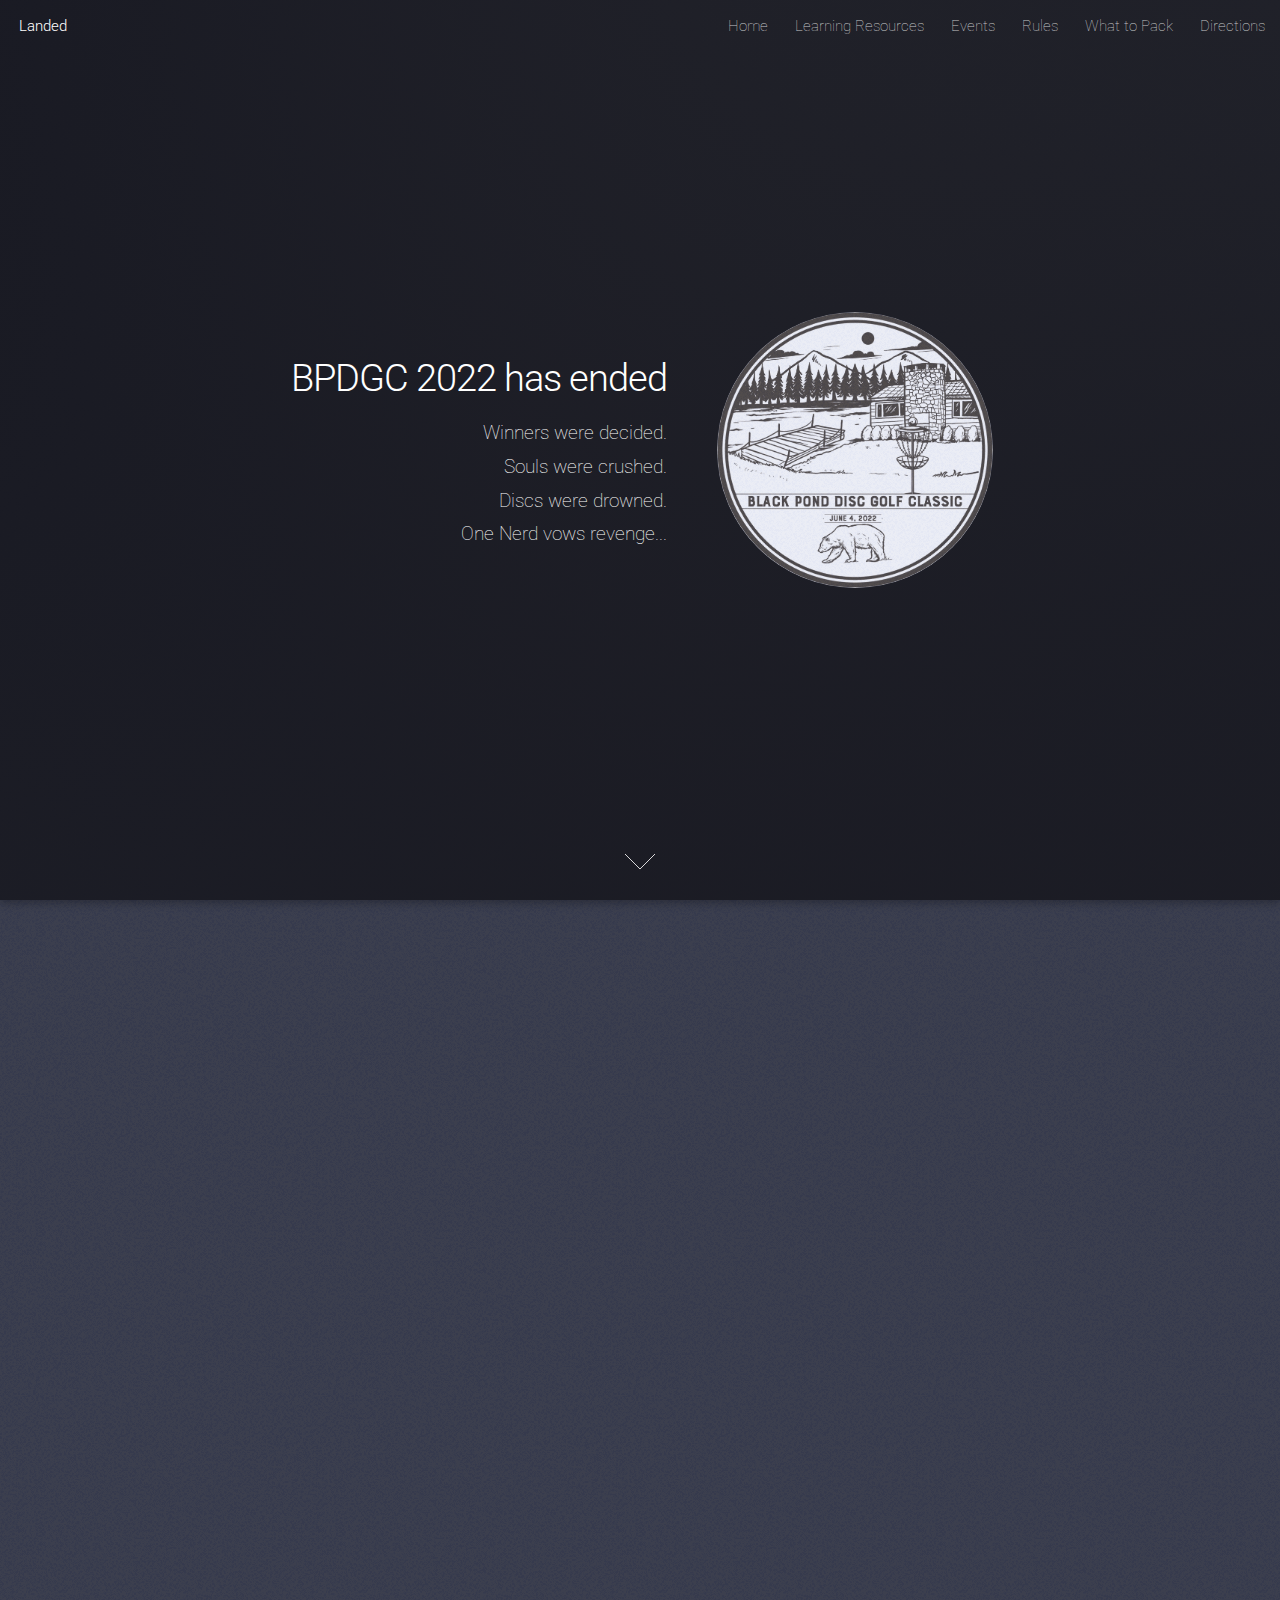
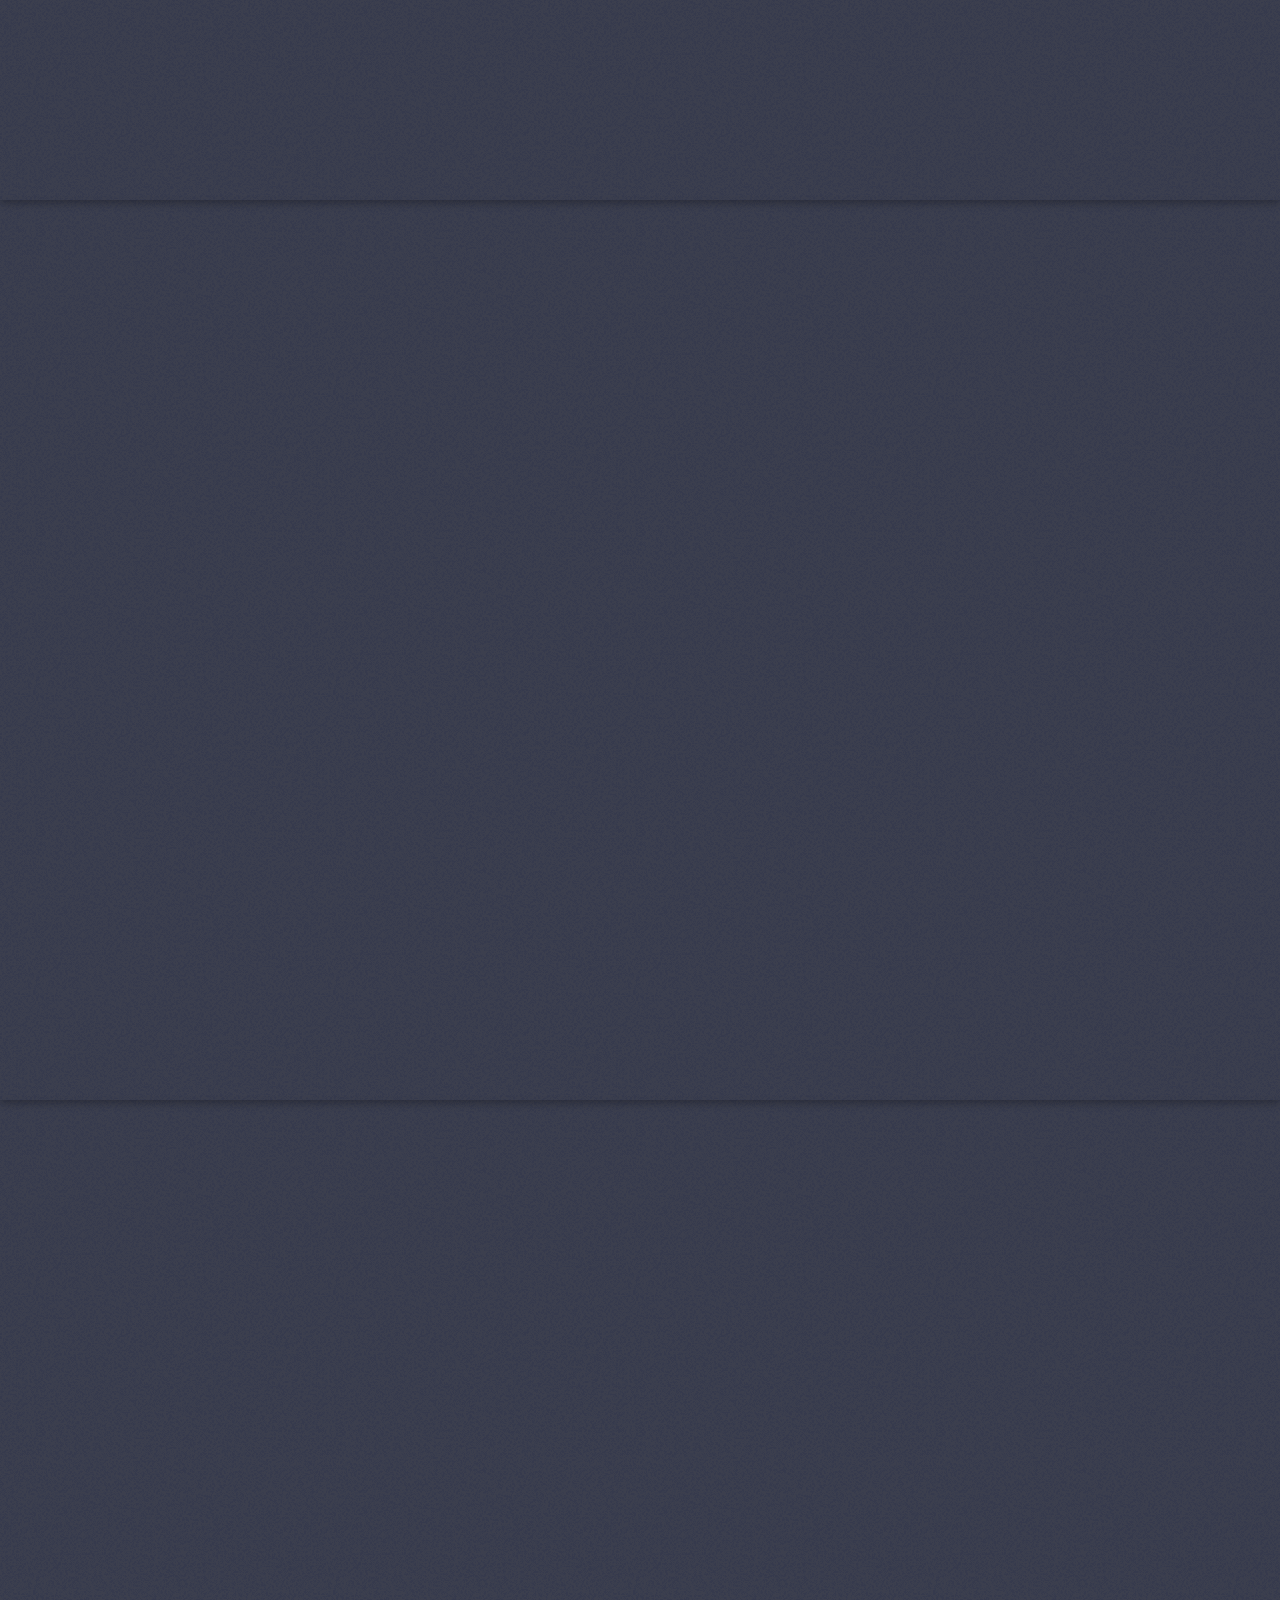
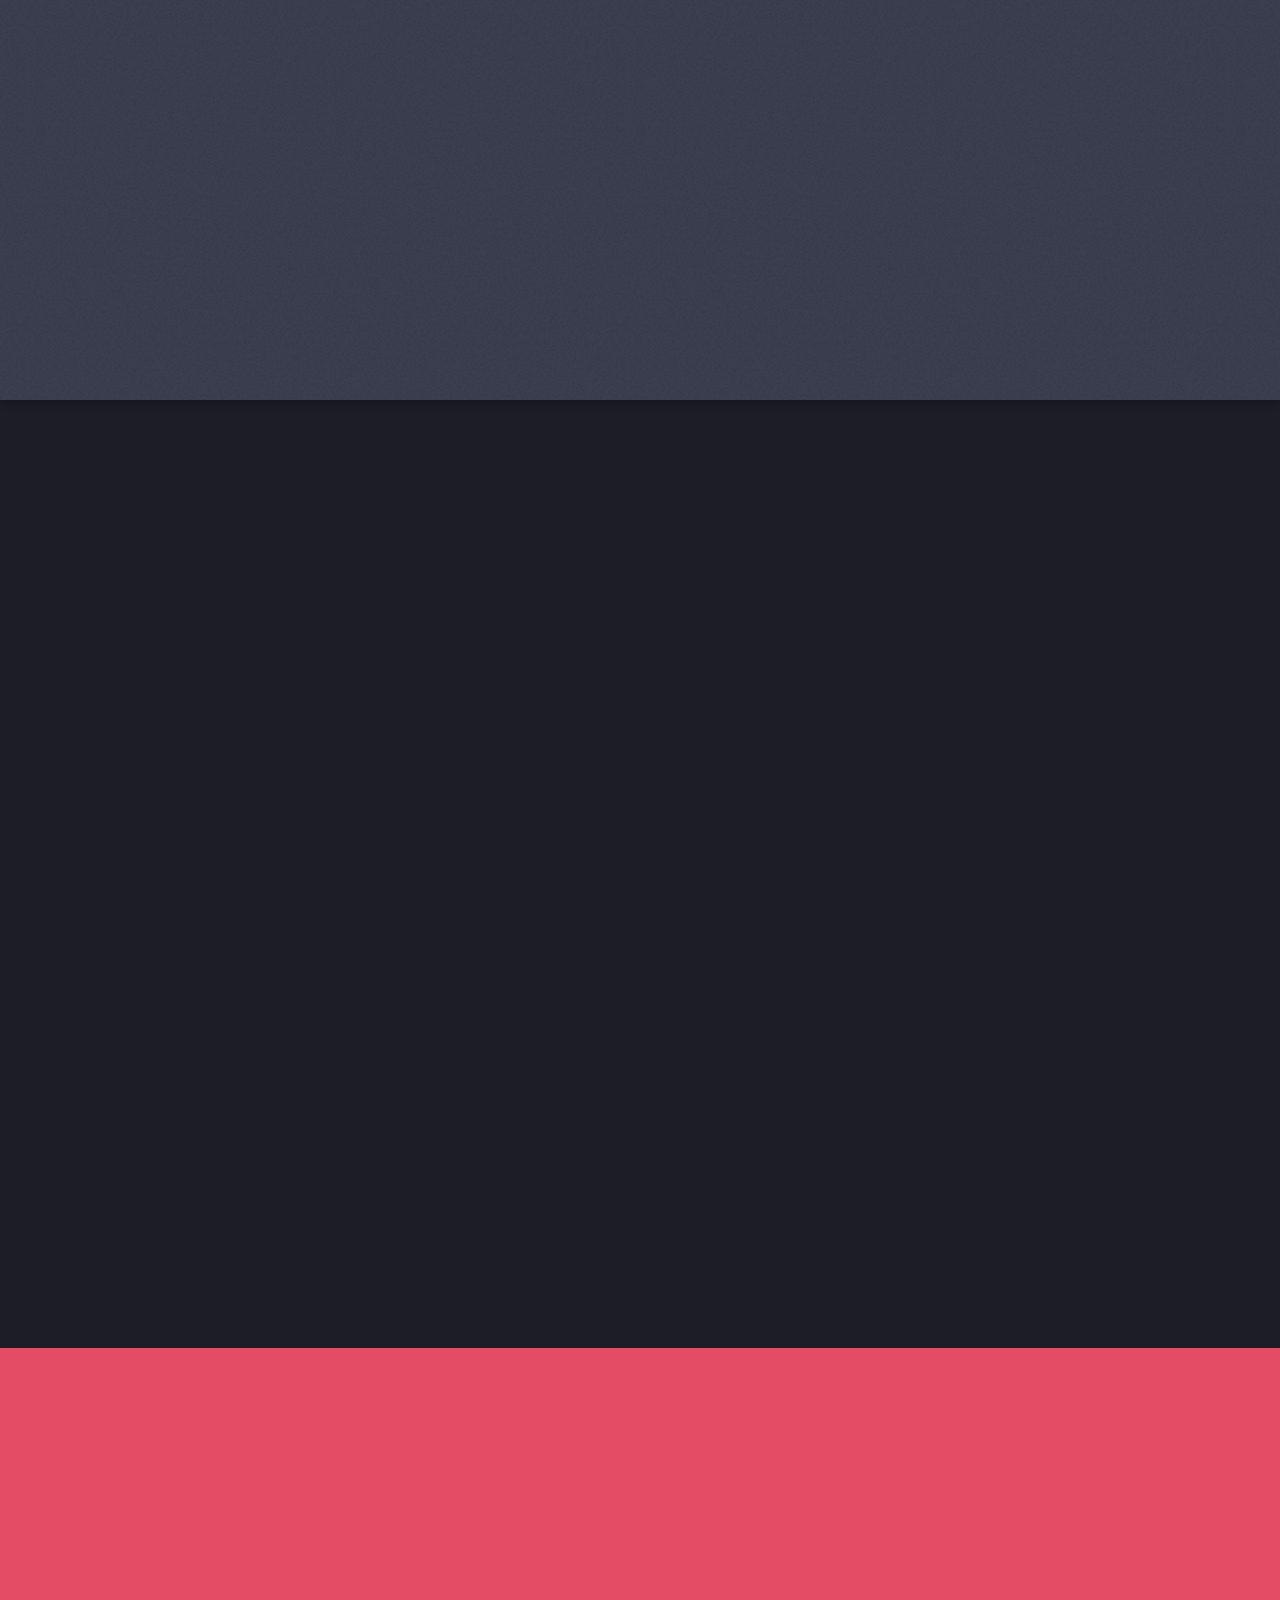
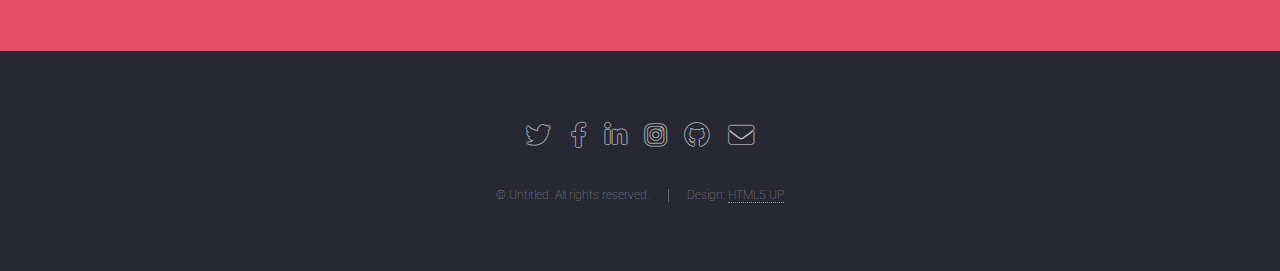
<file: index.html>
<!DOCTYPE HTML>
<!--
	Landed by HTML5 UP
	html5up.net | @ajlkn
	Free for personal and commercial use under the CCA 3.0 license (html5up.net/license)
-->
<html>
	<head>
		<title>Black Pond Disc Golf Classic</title>
		<meta charset="utf-8" />
		<meta name="viewport" content="width=device-width, initial-scale=1, user-scalable=no" />
		<link rel="stylesheet" href="assets/css/main.css" />
		<noscript><link rel="stylesheet" href="assets/css/noscript.css" /></noscript>
	</head>
	<body class="is-preload landing">
		<div id="page-wrapper">

			<!-- Header -->
				<header id="header">
					<h1 id="logo"><a href="index.html">Landed</a></h1>
					<nav id="nav">
						<ul>
							<li><a href="index.html">Home</a></li>
							<li>
								<a href="#">Learning Resources</a>
								<ul>
									<li>
										<a href="#">Discs</a>
										<ul>
											<li><a href="#">Flight Ratings</a></li>
											<li><a href="#">Flight Guide</a></li>
											<li><a href="#">Plastic Types</a></li>
										</ul>
									</li>
								</ul>
							</li>
							<li>
								<a href="#">Events</a>
								<ul>
									<li><a href="https://2022.bpdgc.golf" target="_blank">BPDGC 2022</a></li>
								</ul>
							</li>
							<li><a href="rules">Rules</a></li>
							<li><a href="whattopack.html">What to Pack</a></li>
							<li><a href="directions.html">Directions</a></li>
						</ul>
					</nav>
				</header>

			<!-- Banner -->
				<section id="banner">
					<div class="content">
						<header>
							<h2>BPDGC 2022 has ended</h2>
							<p>Winners were decided.<br />
							Souls were crushed.<br />
							Discs were drowned.<br />
							One Nerd vows revenge...</p>
						</header>
						<span class="image"><img src="images/logocrop.png" alt="" /></span>
					</div>
					<a href="#one" class="goto-next scrolly">Next</a>
				</section>

			<!-- One -->
				<section id="one" class="spotlight style1 bottom">
					<span class="image fit main"><img src="images/pic02.jpg" alt="" /></span>
					<div class="content">
						<div class="container">
							<div class="row">
								<div class="col-4 col-12-medium">
									<header>
										<h2>Odio faucibus ipsum integer consequat</h2>
										<p>Nascetur eu nibh vestibulum amet gravida nascetur praesent</p>
									</header>
								</div>
								<div class="col-4 col-12-medium">
									<p>Feugiat accumsan lorem eu ac lorem amet sed accumsan donec.
									Blandit orci porttitor semper. Arcu phasellus tortor enim mi
									nisi praesent dolor adipiscing. Integer mi sed nascetur cep aliquet
									augue varius tempus lobortis porttitor accumsan consequat
									adipiscing lorem dolor.</p>
								</div>
								<div class="col-4 col-12-medium">
									<p>Morbi enim nascetur et placerat lorem sed iaculis neque ante
									adipiscing adipiscing metus massa. Blandit orci porttitor semper.
									Arcu phasellus tortor enim mi mi nisi praesent adipiscing. Integer
									mi sed nascetur cep aliquet augue varius tempus. Feugiat lorem
									ipsum dolor nullam.</p>
								</div>
							</div>
						</div>
					</div>
					<a href="#two" class="goto-next scrolly">Next</a>
				</section>

			<!-- Two -->
				<section id="two" class="spotlight style2 right">
					<span class="image fit main"><img src="images/pic03.jpg" alt="" /></span>
					<div class="content">
						<header>
							<h2>Interdum amet non magna accumsan</h2>
							<p>Nunc commodo accumsan eget id nisi eu col volutpat magna</p>
						</header>
						<p>Feugiat accumsan lorem eu ac lorem amet ac arcu phasellus tortor enim mi mi nisi praesent adipiscing. Integer mi sed nascetur cep aliquet augue varius tempus lobortis porttitor lorem et accumsan consequat adipiscing lorem.</p>
						<ul class="actions">
							<li><a href="#" class="button">Learn More</a></li>
						</ul>
					</div>
					<a href="#three" class="goto-next scrolly">Next</a>
				</section>

			<!-- Three -->
				<section id="three" class="spotlight style3 left">
					<span class="image fit main bottom"><img src="images/pic04.jpg" alt="" /></span>
					<div class="content">
						<header>
							<h2>Interdum felis blandit praesent sed augue</h2>
							<p>Accumsan integer ultricies aliquam vel massa sapien phasellus</p>
						</header>
						<p>Feugiat accumsan lorem eu ac lorem amet ac arcu phasellus tortor enim mi mi nisi praesent adipiscing. Integer mi sed nascetur cep aliquet augue varius tempus lobortis porttitor lorem et accumsan consequat adipiscing lorem.</p>
						<ul class="actions">
							<li><a href="#" class="button">Learn More</a></li>
						</ul>
					</div>
					<a href="#four" class="goto-next scrolly">Next</a>
				</section>

			<!-- Four -->
				<section id="four" class="wrapper style1 special fade-up">
					<div class="container">
						<header class="major">
							<h2>Accumsan sed tempus adipiscing blandit</h2>
							<p>Iaculis ac volutpat vis non enim gravida nisi faucibus posuere arcu consequat</p>
						</header>
						<div class="box alt">
							<div class="row gtr-uniform">
								<section class="col-4 col-6-medium col-12-xsmall">
									<span class="icon solid alt major fa-chart-area"></span>
									<h3>Ipsum sed commodo</h3>
									<p>Feugiat accumsan lorem eu ac lorem amet accumsan donec. Blandit orci porttitor.</p>
								</section>
								<section class="col-4 col-6-medium col-12-xsmall">
									<span class="icon solid alt major fa-comment"></span>
									<h3>Eleifend lorem ornare</h3>
									<p>Feugiat accumsan lorem eu ac lorem amet accumsan donec. Blandit orci porttitor.</p>
								</section>
								<section class="col-4 col-6-medium col-12-xsmall">
									<span class="icon solid alt major fa-flask"></span>
									<h3>Cubilia cep lobortis</h3>
									<p>Feugiat accumsan lorem eu ac lorem amet accumsan donec. Blandit orci porttitor.</p>
								</section>
								<section class="col-4 col-6-medium col-12-xsmall">
									<span class="icon solid alt major fa-paper-plane"></span>
									<h3>Non semper interdum</h3>
									<p>Feugiat accumsan lorem eu ac lorem amet accumsan donec. Blandit orci porttitor.</p>
								</section>
								<section class="col-4 col-6-medium col-12-xsmall">
									<span class="icon solid alt major fa-file"></span>
									<h3>Odio laoreet accumsan</h3>
									<p>Feugiat accumsan lorem eu ac lorem amet accumsan donec. Blandit orci porttitor.</p>
								</section>
								<section class="col-4 col-6-medium col-12-xsmall">
									<span class="icon solid alt major fa-lock"></span>
									<h3>Massa arcu accumsan</h3>
									<p>Feugiat accumsan lorem eu ac lorem amet accumsan donec. Blandit orci porttitor.</p>
								</section>
							</div>
						</div>
						<footer class="major">
							<ul class="actions special">
								<li><a href="#" class="button">Magna sed feugiat</a></li>
							</ul>
						</footer>
					</div>
				</section>

			<!-- Five -->
				<section id="five" class="wrapper style2 special fade">
					<div class="container">
						<header>
							<h2>Magna faucibus lorem diam</h2>
							<p>Ante metus praesent faucibus ante integer id accumsan eleifend</p>
						</header>
						<form method="post" action="#" class="cta">
							<div class="row gtr-uniform gtr-50">
								<div class="col-8 col-12-xsmall"><input type="email" name="email" id="email" placeholder="Your Email Address" /></div>
								<div class="col-4 col-12-xsmall"><input type="submit" value="Get Started" class="fit primary" /></div>
							</div>
						</form>
					</div>
				</section>

			<!-- Footer -->
				<footer id="footer">
					<ul class="icons">
						<li><a href="#" class="icon brands alt fa-twitter"><span class="label">Twitter</span></a></li>
						<li><a href="#" class="icon brands alt fa-facebook-f"><span class="label">Facebook</span></a></li>
						<li><a href="#" class="icon brands alt fa-linkedin-in"><span class="label">LinkedIn</span></a></li>
						<li><a href="#" class="icon brands alt fa-instagram"><span class="label">Instagram</span></a></li>
						<li><a href="#" class="icon brands alt fa-github"><span class="label">GitHub</span></a></li>
						<li><a href="#" class="icon solid alt fa-envelope"><span class="label">Email</span></a></li>
					</ul>
					<ul class="copyright">
						<li>&copy; Untitled. All rights reserved.</li><li>Design: <a href="http://html5up.net">HTML5 UP</a></li>
					</ul>
				</footer>

		</div>

		<!-- Scripts -->
			<script src="assets/js/jquery.min.js"></script>
			<script src="assets/js/jquery.scrolly.min.js"></script>
			<script src="assets/js/jquery.dropotron.min.js"></script>
			<script src="assets/js/jquery.scrollex.min.js"></script>
			<script src="assets/js/browser.min.js"></script>
			<script src="assets/js/breakpoints.min.js"></script>
			<script src="assets/js/util.js"></script>
			<script src="assets/js/main.js"></script>

	</body>
</html>
</file>
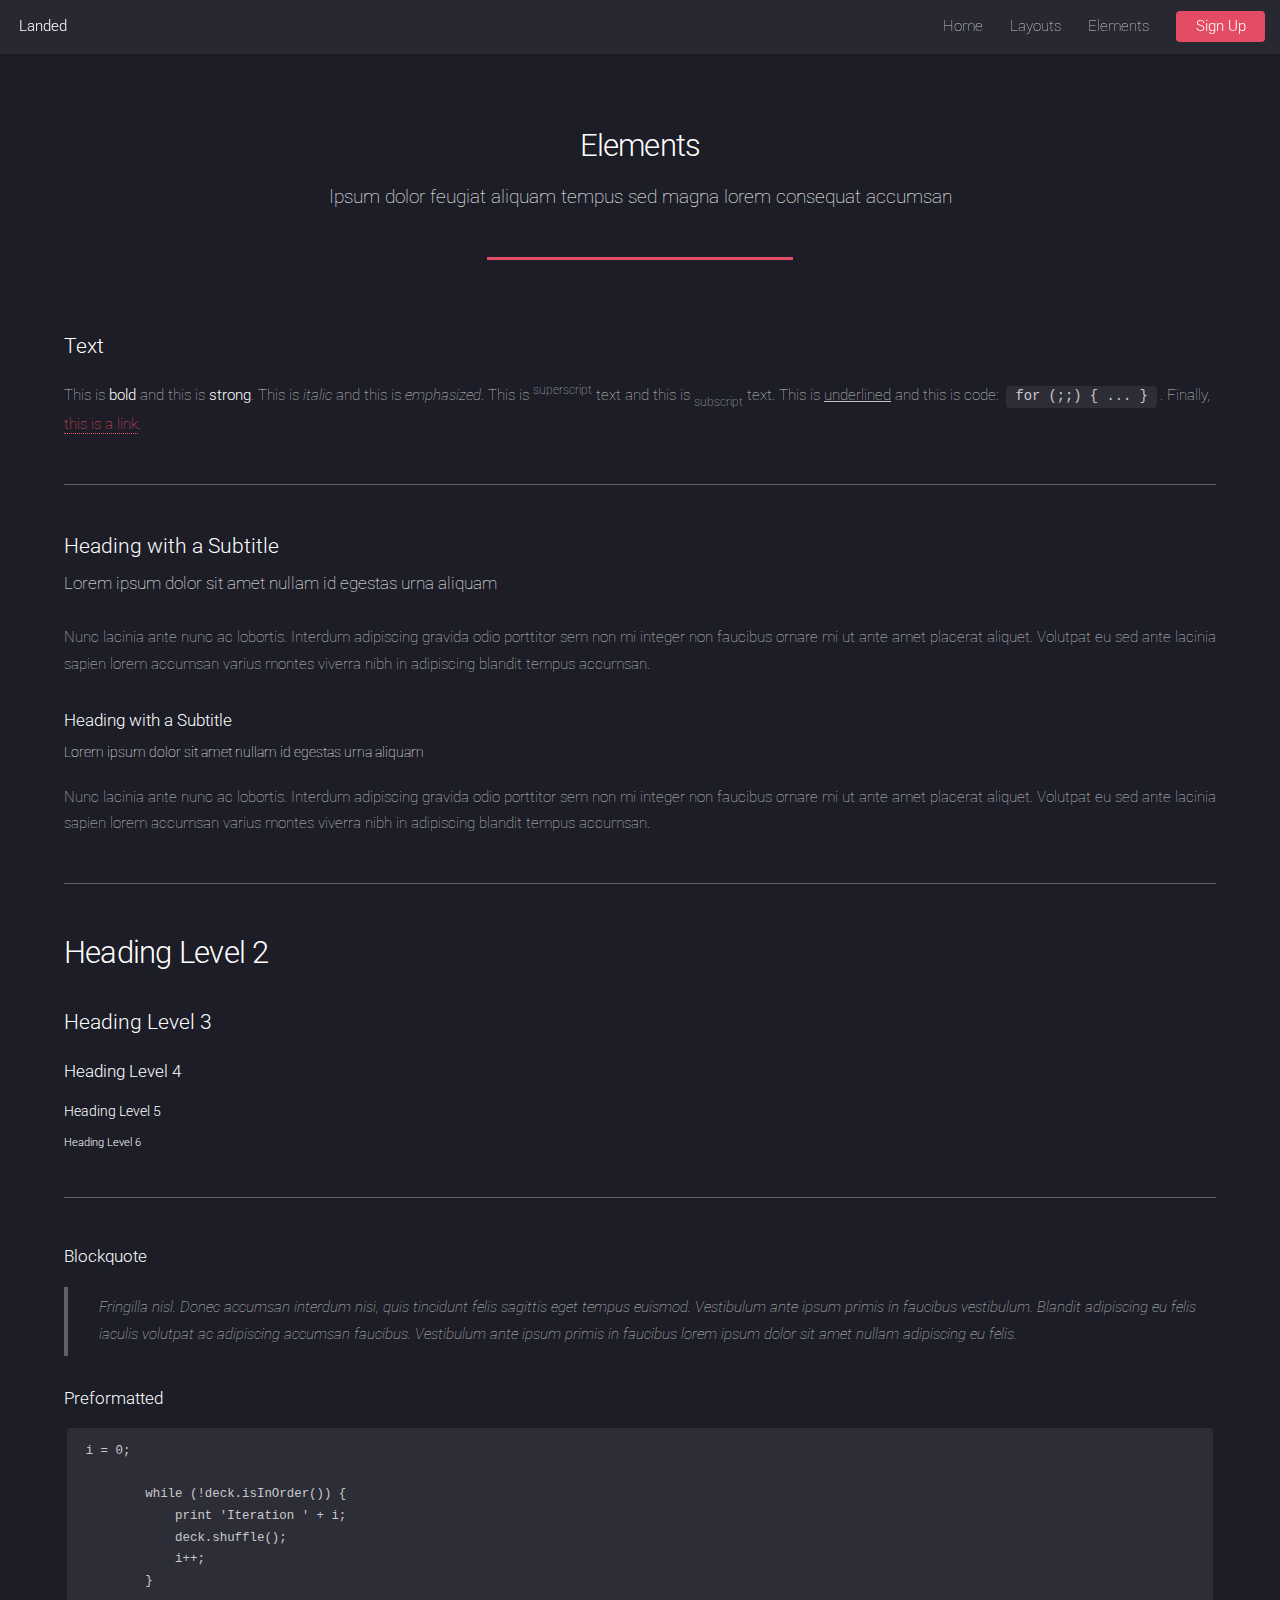
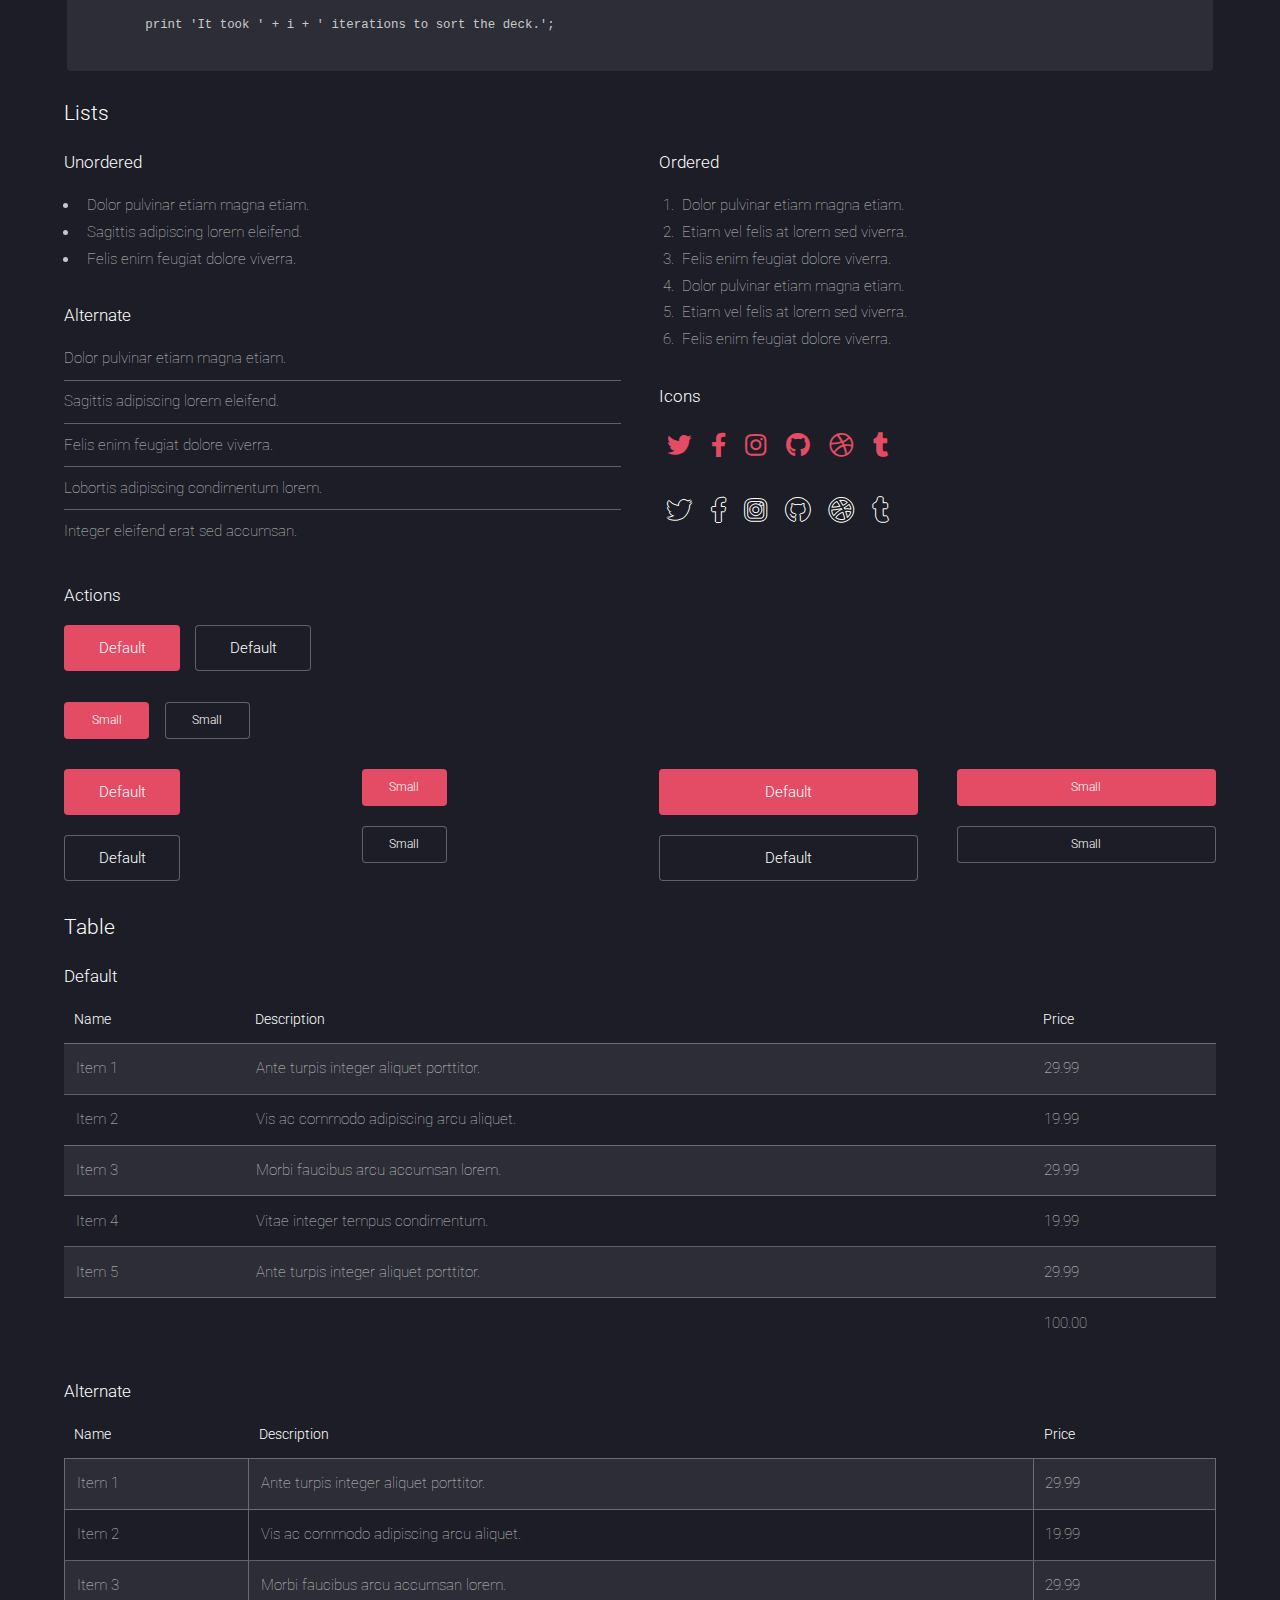
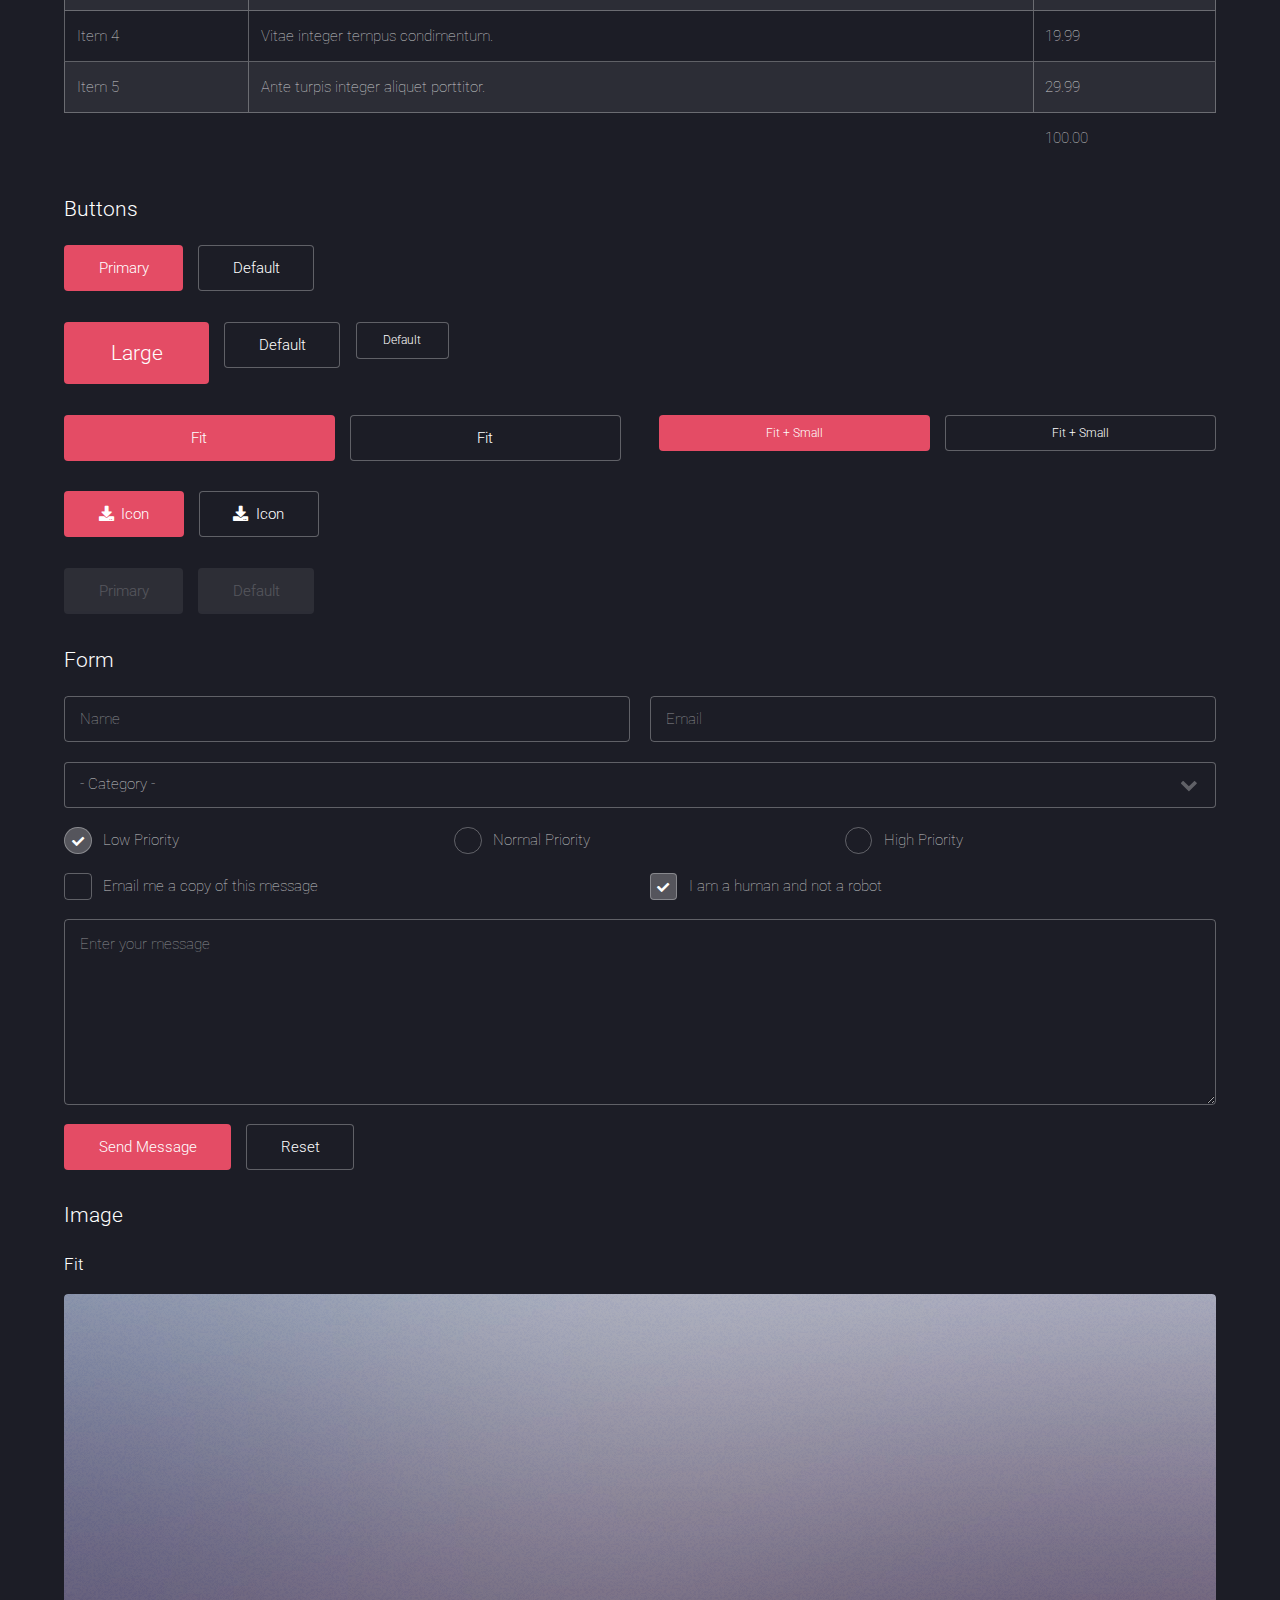
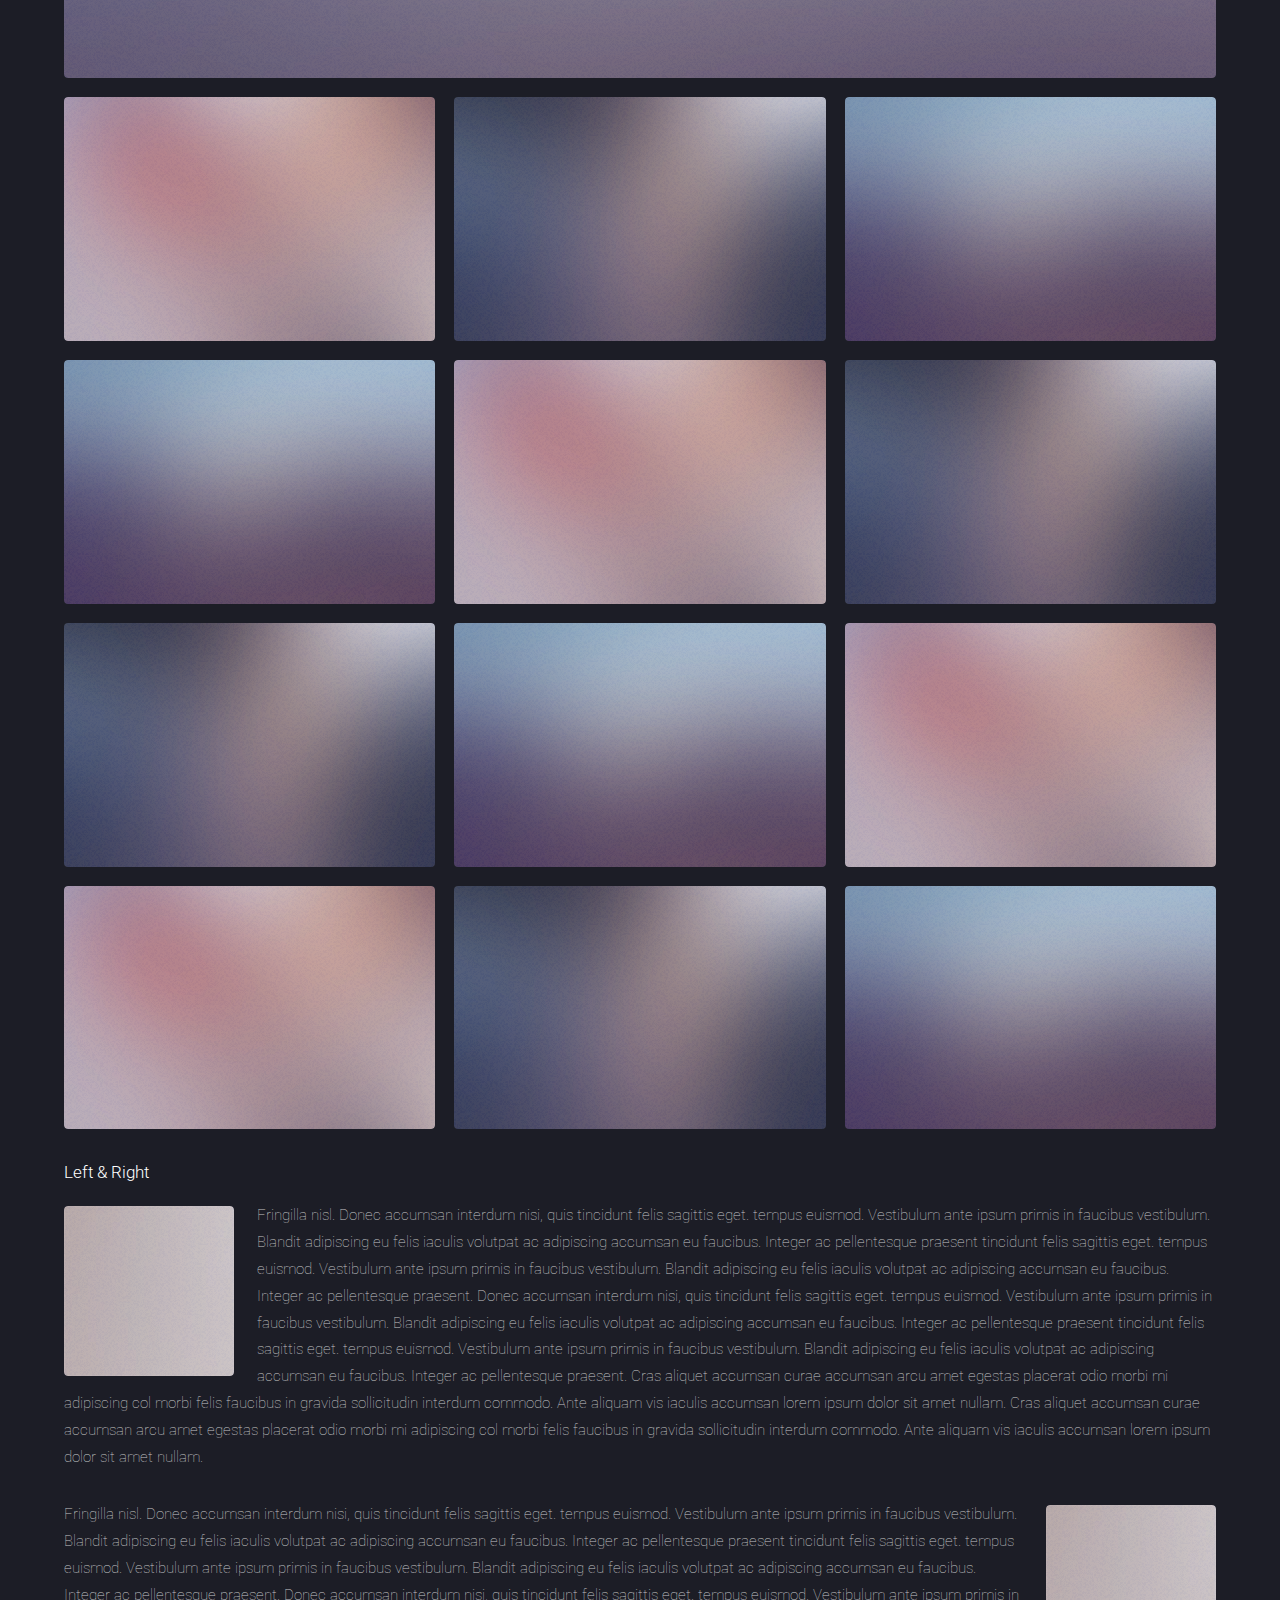
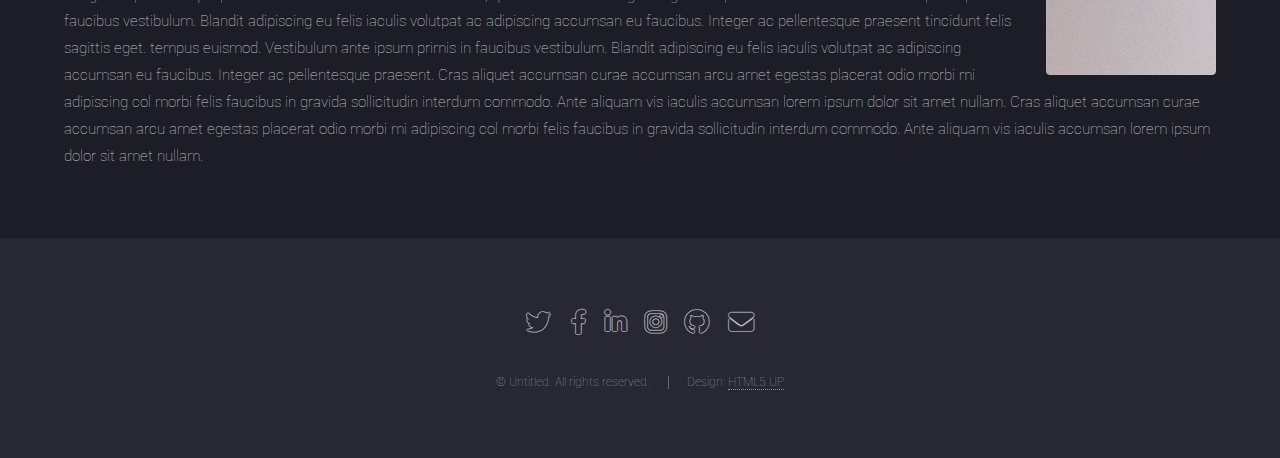
<file: elements.html>
<!DOCTYPE HTML>
<!--
	Landed by HTML5 UP
	html5up.net | @ajlkn
	Free for personal and commercial use under the CCA 3.0 license (html5up.net/license)
-->
<html>
	<head>
		<title>Elements - Landed by HTML5 UP</title>
		<meta charset="utf-8" />
		<meta name="viewport" content="width=device-width, initial-scale=1, user-scalable=no" />
		<link rel="stylesheet" href="assets/css/main.css" />
		<noscript><link rel="stylesheet" href="assets/css/noscript.css" /></noscript>
	</head>
	<body class="is-preload">
		<div id="page-wrapper">

			<!-- Header -->
				<header id="header">
					<h1 id="logo"><a href="index.html">Landed</a></h1>
					<nav id="nav">
						<ul>
							<li><a href="index.html">Home</a></li>
							<li>
								<a href="#">Layouts</a>
								<ul>
									<li><a href="left-sidebar.html">Left Sidebar</a></li>
									<li><a href="right-sidebar.html">Right Sidebar</a></li>
									<li><a href="no-sidebar.html">No Sidebar</a></li>
									<li>
										<a href="#">Submenu</a>
										<ul>
											<li><a href="#">Option 1</a></li>
											<li><a href="#">Option 2</a></li>
											<li><a href="#">Option 3</a></li>
											<li><a href="#">Option 4</a></li>
										</ul>
									</li>
								</ul>
							</li>
							<li><a href="elements.html">Elements</a></li>
							<li><a href="#" class="button primary">Sign Up</a></li>
						</ul>
					</nav>
				</header>

			<!-- Main -->
				<div id="main" class="wrapper style1">
					<div class="container">
						<header class="major">
							<h2>Elements</h2>
							<p>Ipsum dolor feugiat aliquam tempus sed magna lorem consequat accumsan</p>
						</header>

						<!-- Text -->
							<section>
								<h3>Text</h3>
								<p>This is <b>bold</b> and this is <strong>strong</strong>. This is <i>italic</i> and this is <em>emphasized</em>.
								This is <sup>superscript</sup> text and this is <sub>subscript</sub> text.
								This is <u>underlined</u> and this is code: <code>for (;;) { ... }</code>. Finally, <a href="#">this is a link</a>.</p>

								<hr />

								<header>
									<h3>Heading with a Subtitle</h3>
									<p>Lorem ipsum dolor sit amet nullam id egestas urna aliquam</p>
								</header>
								<p>Nunc lacinia ante nunc ac lobortis. Interdum adipiscing gravida odio porttitor sem non mi integer non faucibus ornare mi ut ante amet placerat aliquet. Volutpat eu sed ante lacinia sapien lorem accumsan varius montes viverra nibh in adipiscing blandit tempus accumsan.</p>
								<header>
									<h4>Heading with a Subtitle</h4>
									<p>Lorem ipsum dolor sit amet nullam id egestas urna aliquam</p>
								</header>
								<p>Nunc lacinia ante nunc ac lobortis. Interdum adipiscing gravida odio porttitor sem non mi integer non faucibus ornare mi ut ante amet placerat aliquet. Volutpat eu sed ante lacinia sapien lorem accumsan varius montes viverra nibh in adipiscing blandit tempus accumsan.</p>

								<hr />

								<h2>Heading Level 2</h2>
								<h3>Heading Level 3</h3>
								<h4>Heading Level 4</h4>
								<h5>Heading Level 5</h5>
								<h6>Heading Level 6</h6>

								<hr />

								<h4>Blockquote</h4>
								<blockquote>Fringilla nisl. Donec accumsan interdum nisi, quis tincidunt felis sagittis eget tempus euismod. Vestibulum ante ipsum primis in faucibus vestibulum. Blandit adipiscing eu felis iaculis volutpat ac adipiscing accumsan faucibus. Vestibulum ante ipsum primis in faucibus lorem ipsum dolor sit amet nullam adipiscing eu felis.</blockquote>

								<h4>Preformatted</h4>
								<pre><code>i = 0;

	while (!deck.isInOrder()) {
	    print 'Iteration ' + i;
	    deck.shuffle();
	    i++;
	}

	print 'It took ' + i + ' iterations to sort the deck.';
	</code></pre>
							</section>

						<!-- Lists -->
							<section>
								<h3>Lists</h3>
								<div class="row">
									<div class="col-6 col-12-xsmall">

										<h4>Unordered</h4>
										<ul>
											<li>Dolor pulvinar etiam magna etiam.</li>
											<li>Sagittis adipiscing lorem eleifend.</li>
											<li>Felis enim feugiat dolore viverra.</li>
										</ul>

										<h4>Alternate</h4>
										<ul class="alt">
											<li>Dolor pulvinar etiam magna etiam.</li>
											<li>Sagittis adipiscing lorem eleifend.</li>
											<li>Felis enim feugiat dolore viverra.</li>
											<li>Lobortis adipiscing condimentum lorem.</li>
											<li>Integer eleifend erat sed accumsan.</li>
										</ul>

									</div>
									<div class="col-6 col-12-xsmall">

										<h4>Ordered</h4>
										<ol>
											<li>Dolor pulvinar etiam magna etiam.</li>
											<li>Etiam vel felis at lorem sed viverra.</li>
											<li>Felis enim feugiat dolore viverra.</li>
											<li>Dolor pulvinar etiam magna etiam.</li>
											<li>Etiam vel felis at lorem sed viverra.</li>
											<li>Felis enim feugiat dolore viverra.</li>
										</ol>

										<h4>Icons</h4>
										<ul class="icons">
											<li><a href="#" class="icon brands fa-twitter"><span class="label">Twitter</span></a></li>
											<li><a href="#" class="icon brands fa-facebook-f"><span class="label">Facebook</span></a></li>
											<li><a href="#" class="icon brands fa-instagram"><span class="label">Instagram</span></a></li>
											<li><a href="#" class="icon brands fa-github"><span class="label">Github</span></a></li>
											<li><a href="#" class="icon brands fa-dribbble"><span class="label">Dribbble</span></a></li>
											<li><a href="#" class="icon brands fa-tumblr"><span class="label">Tumblr</span></a></li>
										</ul>
										<ul class="icons">
											<li><a href="#" class="icon brands alt fa-twitter"><span class="label">Twitter</span></a></li>
											<li><a href="#" class="icon brands alt fa-facebook-f"><span class="label">Facebook</span></a></li>
											<li><a href="#" class="icon brands alt fa-instagram"><span class="label">Instagram</span></a></li>
											<li><a href="#" class="icon brands alt fa-github"><span class="label">Github</span></a></li>
											<li><a href="#" class="icon brands alt fa-dribbble"><span class="label">Dribbble</span></a></li>
											<li><a href="#" class="icon brands alt fa-tumblr"><span class="label">Tumblr</span></a></li>
										</ul>

									</div>
								</div>

								<h4>Actions</h4>
								<ul class="actions">
									<li><a href="#" class="button primary">Default</a></li>
									<li><a href="#" class="button">Default</a></li>
								</ul>
								<ul class="actions small">
									<li><a href="#" class="button primary small">Small</a></li>
									<li><a href="#" class="button small">Small</a></li>
								</ul>
								<div class="row">
									<div class="col-3 col-6-medium col-12-xsmall">
										<ul class="actions stacked">
											<li><a href="#" class="button primary">Default</a></li>
											<li><a href="#" class="button">Default</a></li>
										</ul>
									</div>
									<div class="col-3 col-6-medium col-12-xsmall">
										<ul class="actions stacked">
											<li><a href="#" class="button primary small">Small</a></li>
											<li><a href="#" class="button small">Small</a></li>
										</ul>
									</div>
									<div class="col-3 col-6-medium col-12-xsmall">
										<ul class="actions stacked">
											<li><a href="#" class="button primary fit">Default</a></li>
											<li><a href="#" class="button fit">Default</a></li>
										</ul>
									</div>
									<div class="col-3 col-6-medium col-12-xsmall">
										<ul class="actions stacked">
											<li><a href="#" class="button primary small fit">Small</a></li>
											<li><a href="#" class="button small fit">Small</a></li>
										</ul>
									</div>
								</div>
							</section>

						<!-- Table -->
							<section>
								<h3>Table</h3>
								<h4>Default</h4>
								<div class="table-wrapper">
									<table>
										<thead>
											<tr>
												<th>Name</th>
												<th>Description</th>
												<th>Price</th>
											</tr>
										</thead>
										<tbody>
											<tr>
												<td>Item 1</td>
												<td>Ante turpis integer aliquet porttitor.</td>
												<td>29.99</td>
											</tr>
											<tr>
												<td>Item 2</td>
												<td>Vis ac commodo adipiscing arcu aliquet.</td>
												<td>19.99</td>
											</tr>
											<tr>
												<td>Item 3</td>
												<td> Morbi faucibus arcu accumsan lorem.</td>
												<td>29.99</td>
											</tr>
											<tr>
												<td>Item 4</td>
												<td>Vitae integer tempus condimentum.</td>
												<td>19.99</td>
											</tr>
											<tr>
												<td>Item 5</td>
												<td>Ante turpis integer aliquet porttitor.</td>
												<td>29.99</td>
											</tr>
										</tbody>
										<tfoot>
											<tr>
												<td colspan="2"></td>
												<td>100.00</td>
											</tr>
										</tfoot>
									</table>
								</div>
								<h4>Alternate</h4>
								<div class="table-wrapper">
									<table class="alt">
										<thead>
											<tr>
												<th>Name</th>
												<th>Description</th>
												<th>Price</th>
											</tr>
										</thead>
										<tbody>
											<tr>
												<td>Item 1</td>
												<td>Ante turpis integer aliquet porttitor.</td>
												<td>29.99</td>
											</tr>
											<tr>
												<td>Item 2</td>
												<td>Vis ac commodo adipiscing arcu aliquet.</td>
												<td>19.99</td>
											</tr>
											<tr>
												<td>Item 3</td>
												<td> Morbi faucibus arcu accumsan lorem.</td>
												<td>29.99</td>
											</tr>
											<tr>
												<td>Item 4</td>
												<td>Vitae integer tempus condimentum.</td>
												<td>19.99</td>
											</tr>
											<tr>
												<td>Item 5</td>
												<td>Ante turpis integer aliquet porttitor.</td>
												<td>29.99</td>
											</tr>
										</tbody>
										<tfoot>
											<tr>
												<td colspan="2"></td>
												<td>100.00</td>
											</tr>
										</tfoot>
									</table>
								</div>
							</section>

						<!-- Buttons -->
							<section>
								<h3>Buttons</h3>
								<ul class="actions">
									<li><a href="#" class="button primary">Primary</a></li>
									<li><a href="#" class="button">Default</a></li>
								</ul>
								<ul class="actions">
									<li><a href="#" class="button primary large">Large</a></li>
									<li><a href="#" class="button">Default</a></li>
									<li><a href="#" class="button small">Default</a></li>
								</ul>
								<div class="row">
									<div class="col-6 col-12-xsmall">
										<ul class="actions fit">
											<li><a href="#" class="button primary fit">Fit</a></li>
											<li><a href="#" class="button fit">Fit</a></li>
										</ul>
									</div>
									<div class="col-6 col-12-xsmall">
										<ul class="actions fit small">
											<li><a href="#" class="button primary fit small">Fit + Small</a></li>
											<li><a href="#" class="button fit small">Fit + Small</a></li>
										</ul>
									</div>
								</div>
								<ul class="actions">
									<li><a href="#" class="button primary icon solid fa-download">Icon</a></li>
									<li><a href="#" class="button icon solid fa-download">Icon</a></li>
								</ul>
								<ul class="actions">
									<li><span class="button primary disabled">Primary</span></li>
									<li><span class="button disabled">Default</span></li>
								</ul>
							</section>

						<!-- Form -->
							<section>
								<h3>Form</h3>
								<form method="post" action="#">
									<div class="row gtr-uniform gtr-50">
										<div class="col-6 col-12-xsmall">
											<input type="text" name="name" id="name" value="" placeholder="Name" />
										</div>
										<div class="col-6 col-12-xsmall">
											<input type="email" name="email" id="email" value="" placeholder="Email" />
										</div>
										<div class="col-12">
											<select name="category" id="category">
												<option value="">- Category -</option>
												<option value="1">Manufacturing</option>
												<option value="1">Shipping</option>
												<option value="1">Administration</option>
												<option value="1">Human Resources</option>
											</select>
										</div>
										<div class="col-4 col-12-medium">
											<input type="radio" id="priority-low" name="priority" checked>
											<label for="priority-low">Low Priority</label>
										</div>
										<div class="col-4 col-12-medium">
											<input type="radio" id="priority-normal" name="priority">
											<label for="priority-normal">Normal Priority</label>
										</div>
										<div class="col-4 col-12-medium">
											<input type="radio" id="priority-high" name="priority">
											<label for="priority-high">High Priority</label>
										</div>
										<div class="col-6 col-12-medium">
											<input type="checkbox" id="copy" name="copy">
											<label for="copy">Email me a copy of this message</label>
										</div>
										<div class="col-6 col-12-medium">
											<input type="checkbox" id="human" name="human" checked>
											<label for="human">I am a human and not a robot</label>
										</div>
										<div class="col-12">
											<textarea name="message" id="message" placeholder="Enter your message" rows="6"></textarea>
										</div>
										<div class="col-12">
											<ul class="actions">
												<li><input type="submit" value="Send Message" class="primary" /></li>
												<li><input type="reset" value="Reset" /></li>
											</ul>
										</div>
									</div>
								</form>
							</section>

						<!-- Image -->
							<section>
								<h3>Image</h3>
								<h4>Fit</h4>
								<div class="box alt">
									<div class="row gtr-50 gtr-uniform">
										<div class="col-12"><span class="image fit"><img src="images/pic07.jpg" alt="" /></span></div>
										<div class="col-4 col-6-xsmall"><span class="image fit"><img src="images/pic02.jpg" alt="" /></span></div>
										<div class="col-4 col-6-xsmall"><span class="image fit"><img src="images/pic03.jpg" alt="" /></span></div>
										<div class="col-4 col-6-xsmall"><span class="image fit"><img src="images/pic04.jpg" alt="" /></span></div>
										<div class="col-4 col-6-xsmall"><span class="image fit"><img src="images/pic04.jpg" alt="" /></span></div>
										<div class="col-4 col-6-xsmall"><span class="image fit"><img src="images/pic02.jpg" alt="" /></span></div>
										<div class="col-4 col-6-xsmall"><span class="image fit"><img src="images/pic03.jpg" alt="" /></span></div>
										<div class="col-4 col-6-xsmall"><span class="image fit"><img src="images/pic03.jpg" alt="" /></span></div>
										<div class="col-4 col-6-xsmall"><span class="image fit"><img src="images/pic04.jpg" alt="" /></span></div>
										<div class="col-4 col-6-xsmall"><span class="image fit"><img src="images/pic02.jpg" alt="" /></span></div>
										<div class="col-4 col-6-xsmall"><span class="image fit"><img src="images/pic02.jpg" alt="" /></span></div>
										<div class="col-4 col-6-xsmall"><span class="image fit"><img src="images/pic03.jpg" alt="" /></span></div>
										<div class="col-4 col-6-xsmall"><span class="image fit"><img src="images/pic04.jpg" alt="" /></span></div>
									</div>
								</div>

								<h4>Left &amp; Right</h4>
								<p><span class="image left"><img src="images/pic08.jpg" alt="" /></span>Fringilla nisl. Donec accumsan interdum nisi, quis tincidunt felis sagittis eget. tempus euismod. Vestibulum ante ipsum primis in faucibus vestibulum. Blandit adipiscing eu felis iaculis volutpat ac adipiscing accumsan eu faucibus. Integer ac pellentesque praesent tincidunt felis sagittis eget. tempus euismod. Vestibulum ante ipsum primis in faucibus vestibulum. Blandit adipiscing eu felis iaculis volutpat ac adipiscing accumsan eu faucibus. Integer ac pellentesque praesent. Donec accumsan interdum nisi, quis tincidunt felis sagittis eget. tempus euismod. Vestibulum ante ipsum primis in faucibus vestibulum. Blandit adipiscing eu felis iaculis volutpat ac adipiscing accumsan eu faucibus. Integer ac pellentesque praesent tincidunt felis sagittis eget. tempus euismod. Vestibulum ante ipsum primis in faucibus vestibulum. Blandit adipiscing eu felis iaculis volutpat ac adipiscing accumsan eu faucibus. Integer ac pellentesque praesent. Cras aliquet accumsan curae accumsan arcu amet egestas placerat odio morbi mi adipiscing col morbi felis faucibus in gravida sollicitudin interdum commodo. Ante aliquam vis iaculis accumsan lorem ipsum dolor sit amet nullam. Cras aliquet accumsan curae accumsan arcu amet egestas placerat odio morbi mi adipiscing col morbi felis faucibus in gravida sollicitudin interdum commodo. Ante aliquam vis iaculis accumsan lorem ipsum dolor sit amet nullam.</p>
								<p><span class="image right"><img src="images/pic08.jpg" alt="" /></span>Fringilla nisl. Donec accumsan interdum nisi, quis tincidunt felis sagittis eget. tempus euismod. Vestibulum ante ipsum primis in faucibus vestibulum. Blandit adipiscing eu felis iaculis volutpat ac adipiscing accumsan eu faucibus. Integer ac pellentesque praesent tincidunt felis sagittis eget. tempus euismod. Vestibulum ante ipsum primis in faucibus vestibulum. Blandit adipiscing eu felis iaculis volutpat ac adipiscing accumsan eu faucibus. Integer ac pellentesque praesent. Donec accumsan interdum nisi, quis tincidunt felis sagittis eget. tempus euismod. Vestibulum ante ipsum primis in faucibus vestibulum. Blandit adipiscing eu felis iaculis volutpat ac adipiscing accumsan eu faucibus. Integer ac pellentesque praesent tincidunt felis sagittis eget. tempus euismod. Vestibulum ante ipsum primis in faucibus vestibulum. Blandit adipiscing eu felis iaculis volutpat ac adipiscing accumsan eu faucibus. Integer ac pellentesque praesent. Cras aliquet accumsan curae accumsan arcu amet egestas placerat odio morbi mi adipiscing col morbi felis faucibus in gravida sollicitudin interdum commodo. Ante aliquam vis iaculis accumsan lorem ipsum dolor sit amet nullam. Cras aliquet accumsan curae accumsan arcu amet egestas placerat odio morbi mi adipiscing col morbi felis faucibus in gravida sollicitudin interdum commodo. Ante aliquam vis iaculis accumsan lorem ipsum dolor sit amet nullam.</p>
							</section>

					</div>
				</div>

			<!-- Footer -->
				<footer id="footer">
					<ul class="icons">
						<li><a href="#" class="icon brands alt fa-twitter"><span class="label">Twitter</span></a></li>
						<li><a href="#" class="icon brands alt fa-facebook-f"><span class="label">Facebook</span></a></li>
						<li><a href="#" class="icon brands alt fa-linkedin-in"><span class="label">LinkedIn</span></a></li>
						<li><a href="#" class="icon brands alt fa-instagram"><span class="label">Instagram</span></a></li>
						<li><a href="#" class="icon brands alt fa-github"><span class="label">GitHub</span></a></li>
						<li><a href="#" class="icon solid alt fa-envelope"><span class="label">Email</span></a></li>
					</ul>
					<ul class="copyright">
						<li>&copy; Untitled. All rights reserved.</li><li>Design: <a href="http://html5up.net">HTML5 UP</a></li>
					</ul>
				</footer>

		</div>

		<!-- Scripts -->
			<script src="assets/js/jquery.min.js"></script>
			<script src="assets/js/jquery.scrolly.min.js"></script>
			<script src="assets/js/jquery.dropotron.min.js"></script>
			<script src="assets/js/jquery.scrollex.min.js"></script>
			<script src="assets/js/browser.min.js"></script>
			<script src="assets/js/breakpoints.min.js"></script>
			<script src="assets/js/util.js"></script>
			<script src="assets/js/main.js"></script>

	</body>
</html>
</file>
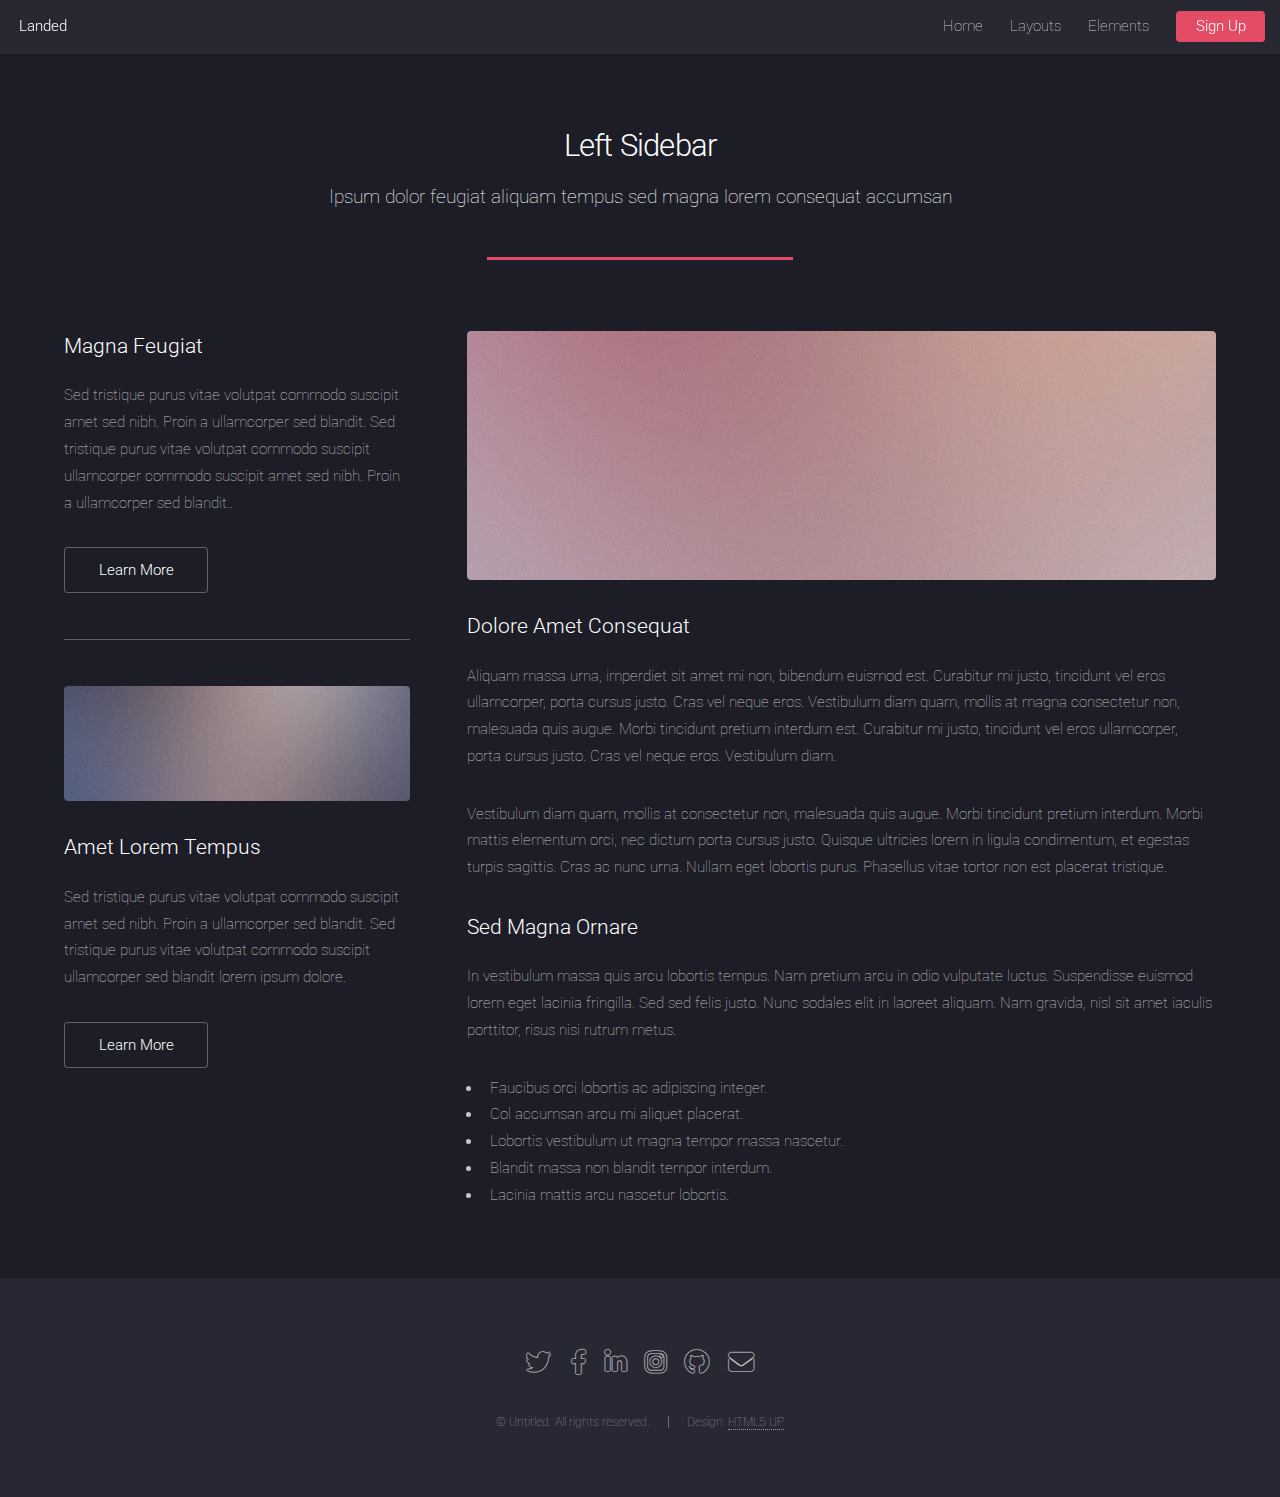
<file: left-sidebar.html>
<!DOCTYPE HTML>
<!--
	Landed by HTML5 UP
	html5up.net | @ajlkn
	Free for personal and commercial use under the CCA 3.0 license (html5up.net/license)
-->
<html>
	<head>
		<title>Left Sidebar - Landed by HTML5 UP</title>
		<meta charset="utf-8" />
		<meta name="viewport" content="width=device-width, initial-scale=1, user-scalable=no" />
		<link rel="stylesheet" href="assets/css/main.css" />
		<noscript><link rel="stylesheet" href="assets/css/noscript.css" /></noscript>
	</head>
	<body class="is-preload">
		<div id="page-wrapper">

			<!-- Header -->
				<header id="header">
					<h1 id="logo"><a href="index.html">Landed</a></h1>
					<nav id="nav">
						<ul>
							<li><a href="index.html">Home</a></li>
							<li>
								<a href="#">Layouts</a>
								<ul>
									<li><a href="left-sidebar.html">Left Sidebar</a></li>
									<li><a href="right-sidebar.html">Right Sidebar</a></li>
									<li><a href="no-sidebar.html">No Sidebar</a></li>
									<li>
										<a href="#">Submenu</a>
										<ul>
											<li><a href="#">Option 1</a></li>
											<li><a href="#">Option 2</a></li>
											<li><a href="#">Option 3</a></li>
											<li><a href="#">Option 4</a></li>
										</ul>
									</li>
								</ul>
							</li>
							<li><a href="elements.html">Elements</a></li>
							<li><a href="#" class="button primary">Sign Up</a></li>
						</ul>
					</nav>
				</header>

			<!-- Main -->
				<div id="main" class="wrapper style1">
					<div class="container">
						<header class="major">
							<h2>Left Sidebar</h2>
							<p>Ipsum dolor feugiat aliquam tempus sed magna lorem consequat accumsan</p>
						</header>
						<div class="row gtr-150">
							<div class="col-4 col-12-medium">

								<!-- Sidebar -->
									<section id="sidebar">
										<section>
											<h3>Magna Feugiat</h3>
											<p>Sed tristique purus vitae volutpat commodo suscipit amet sed nibh. Proin a ullamcorper sed blandit. Sed tristique purus vitae volutpat commodo suscipit ullamcorper commodo suscipit amet sed nibh. Proin a ullamcorper sed blandit..</p>
											<footer>
												<ul class="actions">
													<li><a href="#" class="button">Learn More</a></li>
												</ul>
											</footer>
										</section>
										<hr />
										<section>
											<a href="#" class="image fit"><img src="images/pic06.jpg" alt="" /></a>
											<h3>Amet Lorem Tempus</h3>
											<p>Sed tristique purus vitae volutpat commodo suscipit amet sed nibh. Proin a ullamcorper sed blandit. Sed tristique purus vitae volutpat commodo suscipit ullamcorper sed blandit lorem ipsum dolore.</p>
											<footer>
												<ul class="actions">
													<li><a href="#" class="button">Learn More</a></li>
												</ul>
											</footer>
										</section>
									</section>

							</div>
							<div class="col-8 col-12-medium imp-medium">

								<!-- Content -->
									<section id="content">
										<a href="#" class="image fit"><img src="images/pic05.jpg" alt="" /></a>
										<h3>Dolore Amet Consequat</h3>
										<p>Aliquam massa urna, imperdiet sit amet mi non, bibendum euismod est. Curabitur mi justo, tincidunt vel eros ullamcorper, porta cursus justo. Cras vel neque eros. Vestibulum diam quam, mollis at magna consectetur non, malesuada quis augue. Morbi tincidunt pretium interdum est. Curabitur mi justo, tincidunt vel eros ullamcorper, porta cursus justo. Cras vel neque eros. Vestibulum diam.</p>
										<p>Vestibulum diam quam, mollis at consectetur non, malesuada quis augue. Morbi tincidunt pretium interdum. Morbi mattis elementum orci, nec dictum porta cursus justo. Quisque ultricies lorem in ligula condimentum, et egestas turpis sagittis. Cras ac nunc urna. Nullam eget lobortis purus. Phasellus vitae tortor non est placerat tristique.</p>
										<h3>Sed Magna Ornare</h3>
										<p>In vestibulum massa quis arcu lobortis tempus. Nam pretium arcu in odio vulputate luctus. Suspendisse euismod lorem eget lacinia fringilla. Sed sed felis justo. Nunc sodales elit in laoreet aliquam. Nam gravida, nisl sit amet iaculis porttitor, risus nisi rutrum metus.</p>
										<ul>
											<li>Faucibus orci lobortis ac adipiscing integer.</li>
											<li>Col accumsan arcu mi aliquet placerat.</li>
											<li>Lobortis vestibulum ut magna tempor massa nascetur.</li>
											<li>Blandit massa non blandit tempor interdum.</li>
											<li>Lacinia mattis arcu nascetur lobortis.</li>
										</ul>
									</section>

							</div>
						</div>
					</div>
				</div>

			<!-- Footer -->
				<footer id="footer">
					<ul class="icons">
						<li><a href="#" class="icon brands alt fa-twitter"><span class="label">Twitter</span></a></li>
						<li><a href="#" class="icon brands alt fa-facebook-f"><span class="label">Facebook</span></a></li>
						<li><a href="#" class="icon brands alt fa-linkedin-in"><span class="label">LinkedIn</span></a></li>
						<li><a href="#" class="icon brands alt fa-instagram"><span class="label">Instagram</span></a></li>
						<li><a href="#" class="icon brands alt fa-github"><span class="label">GitHub</span></a></li>
						<li><a href="#" class="icon solid alt fa-envelope"><span class="label">Email</span></a></li>
					</ul>
					<ul class="copyright">
						<li>&copy; Untitled. All rights reserved.</li><li>Design: <a href="http://html5up.net">HTML5 UP</a></li>
					</ul>
				</footer>

		</div>

		<!-- Scripts -->
			<script src="assets/js/jquery.min.js"></script>
			<script src="assets/js/jquery.scrolly.min.js"></script>
			<script src="assets/js/jquery.dropotron.min.js"></script>
			<script src="assets/js/jquery.scrollex.min.js"></script>
			<script src="assets/js/browser.min.js"></script>
			<script src="assets/js/breakpoints.min.js"></script>
			<script src="assets/js/util.js"></script>
			<script src="assets/js/main.js"></script>

	</body>
</html>
</file>
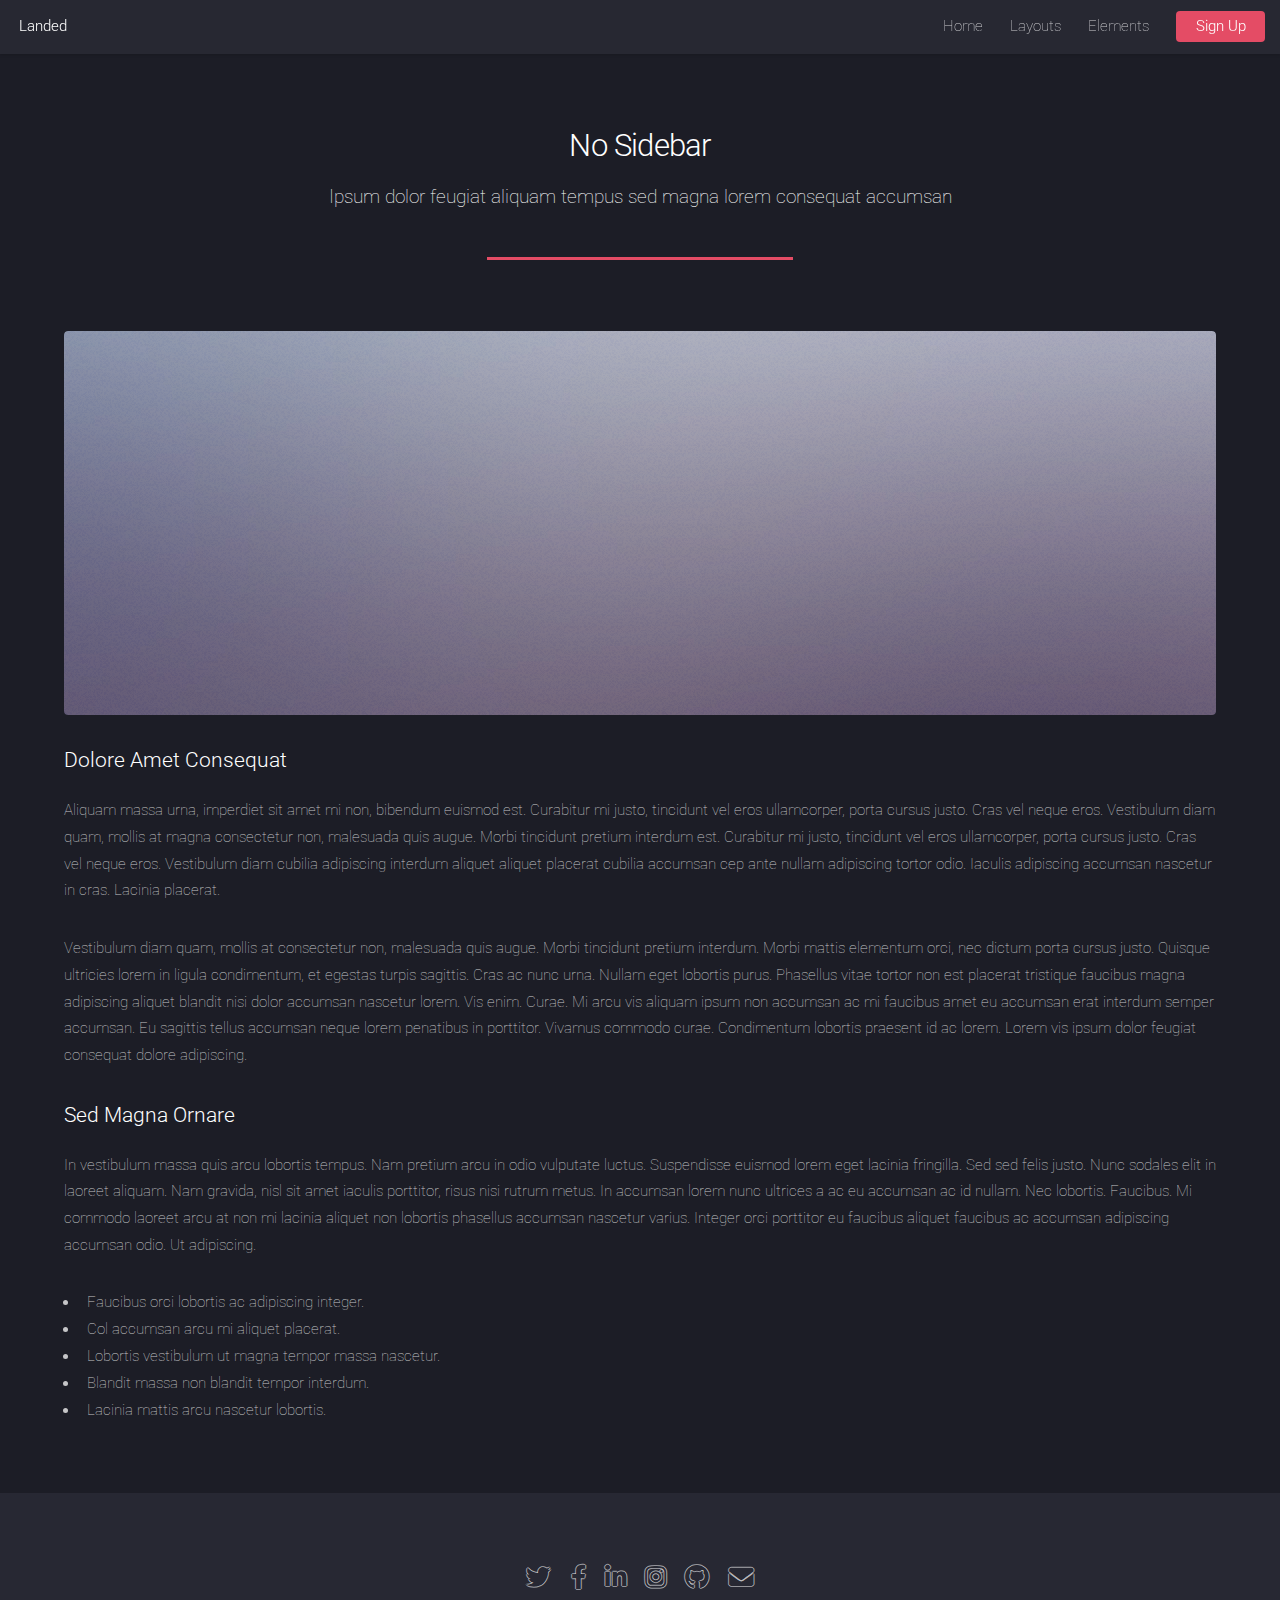
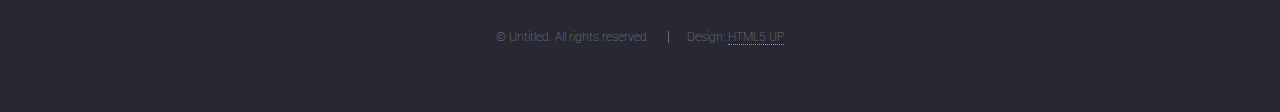
<file: no-sidebar.html>
<!DOCTYPE HTML>
<!--
	Landed by HTML5 UP
	html5up.net | @ajlkn
	Free for personal and commercial use under the CCA 3.0 license (html5up.net/license)
-->
<html>
	<head>
		<title>No Sidebar - Landed by HTML5 UP</title>
		<meta charset="utf-8" />
		<meta name="viewport" content="width=device-width, initial-scale=1, user-scalable=no" />
		<link rel="stylesheet" href="assets/css/main.css" />
		<noscript><link rel="stylesheet" href="assets/css/noscript.css" /></noscript>
	</head>
	<body class="is-preload">
		<div id="page-wrapper">

			<!-- Header -->
				<header id="header">
					<h1 id="logo"><a href="index.html">Landed</a></h1>
					<nav id="nav">
						<ul>
							<li><a href="index.html">Home</a></li>
							<li>
								<a href="#">Layouts</a>
								<ul>
									<li><a href="left-sidebar.html">Left Sidebar</a></li>
									<li><a href="right-sidebar.html">Right Sidebar</a></li>
									<li><a href="no-sidebar.html">No Sidebar</a></li>
									<li>
										<a href="#">Submenu</a>
										<ul>
											<li><a href="#">Option 1</a></li>
											<li><a href="#">Option 2</a></li>
											<li><a href="#">Option 3</a></li>
											<li><a href="#">Option 4</a></li>
										</ul>
									</li>
								</ul>
							</li>
							<li><a href="elements.html">Elements</a></li>
							<li><a href="#" class="button primary">Sign Up</a></li>
						</ul>
					</nav>
				</header>

			<!-- Main -->
				<div id="main" class="wrapper style1">
					<div class="container">
						<header class="major">
							<h2>No Sidebar</h2>
							<p>Ipsum dolor feugiat aliquam tempus sed magna lorem consequat accumsan</p>
						</header>

						<!-- Content -->
							<section id="content">
								<a href="#" class="image fit"><img src="images/pic07.jpg" alt="" /></a>
								<h3>Dolore Amet Consequat</h3>
								<p>Aliquam massa urna, imperdiet sit amet mi non, bibendum euismod est. Curabitur mi justo, tincidunt vel eros ullamcorper, porta cursus justo. Cras vel neque eros. Vestibulum diam quam, mollis at magna consectetur non, malesuada quis augue. Morbi tincidunt pretium interdum est. Curabitur mi justo, tincidunt vel eros ullamcorper, porta cursus justo. Cras vel neque eros. Vestibulum diam cubilia adipiscing interdum aliquet aliquet placerat cubilia accumsan cep ante nullam adipiscing tortor odio. Iaculis adipiscing accumsan nascetur in cras. Lacinia placerat.</p>
								<p>Vestibulum diam quam, mollis at consectetur non, malesuada quis augue. Morbi tincidunt pretium interdum. Morbi mattis elementum orci, nec dictum porta cursus justo. Quisque ultricies lorem in ligula condimentum, et egestas turpis sagittis. Cras ac nunc urna. Nullam eget lobortis purus. Phasellus vitae tortor non est placerat tristique faucibus magna adipiscing aliquet blandit nisi dolor accumsan nascetur lorem. Vis enim. Curae. Mi arcu vis aliquam ipsum non accumsan ac mi faucibus amet eu accumsan erat interdum semper accumsan. Eu sagittis tellus accumsan neque lorem penatibus in porttitor. Vivamus commodo curae. Condimentum lobortis praesent id ac lorem. Lorem vis ipsum dolor feugiat consequat dolore adipiscing.</p>
								<h3>Sed Magna Ornare</h3>
								<p>In vestibulum massa quis arcu lobortis tempus. Nam pretium arcu in odio vulputate luctus. Suspendisse euismod lorem eget lacinia fringilla. Sed sed felis justo. Nunc sodales elit in laoreet aliquam. Nam gravida, nisl sit amet iaculis porttitor, risus nisi rutrum metus. In accumsan lorem nunc ultrices a ac eu accumsan ac id nullam. Nec lobortis. Faucibus. Mi commodo laoreet arcu at non mi lacinia aliquet non lobortis phasellus accumsan nascetur varius. Integer orci porttitor eu faucibus aliquet faucibus ac accumsan adipiscing accumsan odio. Ut adipiscing.</p>
								<ul>
									<li>Faucibus orci lobortis ac adipiscing integer.</li>
									<li>Col accumsan arcu mi aliquet placerat.</li>
									<li>Lobortis vestibulum ut magna tempor massa nascetur.</li>
									<li>Blandit massa non blandit tempor interdum.</li>
									<li>Lacinia mattis arcu nascetur lobortis.</li>
								</ul>
							</section>

					</div>
				</div>

			<!-- Footer -->
				<footer id="footer">
					<ul class="icons">
						<li><a href="#" class="icon brands alt fa-twitter"><span class="label">Twitter</span></a></li>
						<li><a href="#" class="icon brands alt fa-facebook-f"><span class="label">Facebook</span></a></li>
						<li><a href="#" class="icon brands alt fa-linkedin-in"><span class="label">LinkedIn</span></a></li>
						<li><a href="#" class="icon brands alt fa-instagram"><span class="label">Instagram</span></a></li>
						<li><a href="#" class="icon brands alt fa-github"><span class="label">GitHub</span></a></li>
						<li><a href="#" class="icon solid alt fa-envelope"><span class="label">Email</span></a></li>
					</ul>
					<ul class="copyright">
						<li>&copy; Untitled. All rights reserved.</li><li>Design: <a href="http://html5up.net">HTML5 UP</a></li>
					</ul>
				</footer>

		</div>

		<!-- Scripts -->
			<script src="assets/js/jquery.min.js"></script>
			<script src="assets/js/jquery.scrolly.min.js"></script>
			<script src="assets/js/jquery.dropotron.min.js"></script>
			<script src="assets/js/jquery.scrollex.min.js"></script>
			<script src="assets/js/browser.min.js"></script>
			<script src="assets/js/breakpoints.min.js"></script>
			<script src="assets/js/util.js"></script>
			<script src="assets/js/main.js"></script>

	</body>
</html>
</file>
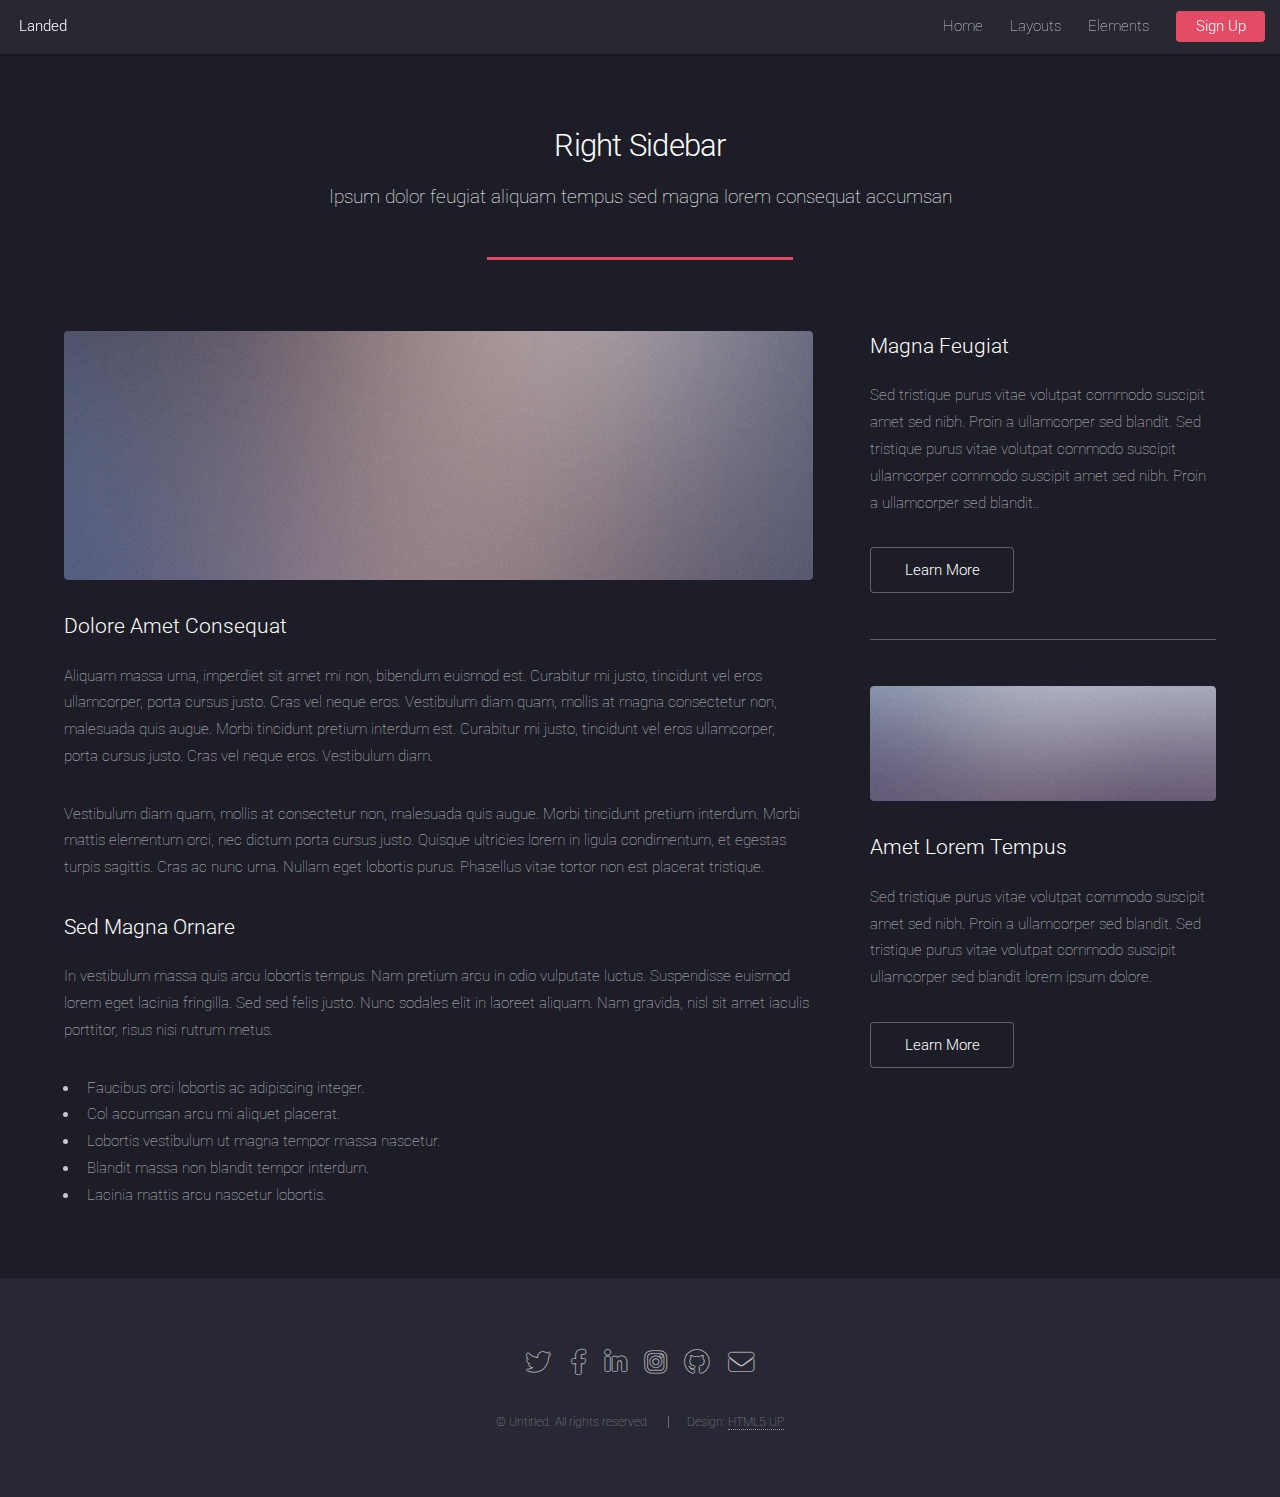
<file: right-sidebar.html>
<!DOCTYPE HTML>
<!--
	Landed by HTML5 UP
	html5up.net | @ajlkn
	Free for personal and commercial use under the CCA 3.0 license (html5up.net/license)
-->
<html>
	<head>
		<title>Right Sidebar - Landed by HTML5 UP</title>
		<meta charset="utf-8" />
		<meta name="viewport" content="width=device-width, initial-scale=1, user-scalable=no" />
		<link rel="stylesheet" href="assets/css/main.css" />
		<noscript><link rel="stylesheet" href="assets/css/noscript.css" /></noscript>
	</head>
	<body class="is-preload">
		<div id="page-wrapper">

			<!-- Header -->
				<header id="header">
					<h1 id="logo"><a href="index.html">Landed</a></h1>
					<nav id="nav">
						<ul>
							<li><a href="index.html">Home</a></li>
							<li>
								<a href="#">Layouts</a>
								<ul>
									<li><a href="left-sidebar.html">Left Sidebar</a></li>
									<li><a href="right-sidebar.html">Right Sidebar</a></li>
									<li><a href="no-sidebar.html">No Sidebar</a></li>
									<li>
										<a href="#">Submenu</a>
										<ul>
											<li><a href="#">Option 1</a></li>
											<li><a href="#">Option 2</a></li>
											<li><a href="#">Option 3</a></li>
											<li><a href="#">Option 4</a></li>
										</ul>
									</li>
								</ul>
							</li>
							<li><a href="elements.html">Elements</a></li>
							<li><a href="#" class="button primary">Sign Up</a></li>
						</ul>
					</nav>
				</header>

			<!-- Main -->
				<div id="main" class="wrapper style1">
					<div class="container">
						<header class="major">
							<h2>Right Sidebar</h2>
							<p>Ipsum dolor feugiat aliquam tempus sed magna lorem consequat accumsan</p>
						</header>
						<div class="row gtr-150">
							<div class="col-8 col-12-medium">

								<!-- Content -->
									<section id="content">
										<a href="#" class="image fit"><img src="images/pic06.jpg" alt="" /></a>
										<h3>Dolore Amet Consequat</h3>
										<p>Aliquam massa urna, imperdiet sit amet mi non, bibendum euismod est. Curabitur mi justo, tincidunt vel eros ullamcorper, porta cursus justo. Cras vel neque eros. Vestibulum diam quam, mollis at magna consectetur non, malesuada quis augue. Morbi tincidunt pretium interdum est. Curabitur mi justo, tincidunt vel eros ullamcorper, porta cursus justo. Cras vel neque eros. Vestibulum diam.</p>
										<p>Vestibulum diam quam, mollis at consectetur non, malesuada quis augue. Morbi tincidunt pretium interdum. Morbi mattis elementum orci, nec dictum porta cursus justo. Quisque ultricies lorem in ligula condimentum, et egestas turpis sagittis. Cras ac nunc urna. Nullam eget lobortis purus. Phasellus vitae tortor non est placerat tristique.</p>
										<h3>Sed Magna Ornare</h3>
										<p>In vestibulum massa quis arcu lobortis tempus. Nam pretium arcu in odio vulputate luctus. Suspendisse euismod lorem eget lacinia fringilla. Sed sed felis justo. Nunc sodales elit in laoreet aliquam. Nam gravida, nisl sit amet iaculis porttitor, risus nisi rutrum metus.</p>
										<ul>
											<li>Faucibus orci lobortis ac adipiscing integer.</li>
											<li>Col accumsan arcu mi aliquet placerat.</li>
											<li>Lobortis vestibulum ut magna tempor massa nascetur.</li>
											<li>Blandit massa non blandit tempor interdum.</li>
											<li>Lacinia mattis arcu nascetur lobortis.</li>
										</ul>
									</section>

							</div>
							<div class="col-4 col-12-medium">

								<!-- Sidebar -->
									<section id="sidebar">
										<section>
											<h3>Magna Feugiat</h3>
											<p>Sed tristique purus vitae volutpat commodo suscipit amet sed nibh. Proin a ullamcorper sed blandit. Sed tristique purus vitae volutpat commodo suscipit ullamcorper commodo suscipit amet sed nibh. Proin a ullamcorper sed blandit..</p>
											<footer>
												<ul class="actions">
													<li><a href="#" class="button">Learn More</a></li>
												</ul>
											</footer>
										</section>
										<hr />
										<section>
											<a href="#" class="image fit"><img src="images/pic07.jpg" alt="" /></a>
											<h3>Amet Lorem Tempus</h3>
											<p>Sed tristique purus vitae volutpat commodo suscipit amet sed nibh. Proin a ullamcorper sed blandit. Sed tristique purus vitae volutpat commodo suscipit ullamcorper sed blandit lorem ipsum dolore.</p>
											<footer>
												<ul class="actions">
													<li><a href="#" class="button">Learn More</a></li>
												</ul>
											</footer>
										</section>
									</section>

							</div>
						</div>
					</div>
				</div>

			<!-- Footer -->
				<footer id="footer">
					<ul class="icons">
						<li><a href="#" class="icon brands alt fa-twitter"><span class="label">Twitter</span></a></li>
						<li><a href="#" class="icon brands alt fa-facebook-f"><span class="label">Facebook</span></a></li>
						<li><a href="#" class="icon brands alt fa-linkedin-in"><span class="label">LinkedIn</span></a></li>
						<li><a href="#" class="icon brands alt fa-instagram"><span class="label">Instagram</span></a></li>
						<li><a href="#" class="icon brands alt fa-github"><span class="label">GitHub</span></a></li>
						<li><a href="#" class="icon solid alt fa-envelope"><span class="label">Email</span></a></li>
					</ul>
					<ul class="copyright">
						<li>&copy; Untitled. All rights reserved.</li><li>Design: <a href="http://html5up.net">HTML5 UP</a></li>
					</ul>
				</footer>

		</div>

		<!-- Scripts -->
			<script src="assets/js/jquery.min.js"></script>
			<script src="assets/js/jquery.scrolly.min.js"></script>
			<script src="assets/js/jquery.dropotron.min.js"></script>
			<script src="assets/js/jquery.scrollex.min.js"></script>
			<script src="assets/js/browser.min.js"></script>
			<script src="assets/js/breakpoints.min.js"></script>
			<script src="assets/js/util.js"></script>
			<script src="assets/js/main.js"></script>

	</body>
</html>
</file>
<file: assets/css/noscript.css>
/*
	Landed by HTML5 UP
	html5up.net | @ajlkn
	Free for personal and commercial use under the CCA 3.0 license (html5up.net/license)
*/

/* Loader */

	body.landing.is-preload:before {
		display: none;
	}

	body.landing.is-preload:after {
		display: none;
	}
</file>
<file: assets/css/main.css>
@import url("fontawesome-all.min.css");
@import url("https://fonts.googleapis.com/css?family=Roboto:100,300,100italic,300italic");

/*
	Landed by HTML5 UP
	html5up.net | @ajlkn
	Free for personal and commercial use under the CCA 3.0 license (html5up.net/license)
*/

html, body, div, span, applet, object,
iframe, h1, h2, h3, h4, h5, h6, p, blockquote,
pre, a, abbr, acronym, address, big, cite,
code, del, dfn, em, img, ins, kbd, q, s, samp,
small, strike, strong, sub, sup, tt, var, b,
u, i, center, dl, dt, dd, ol, ul, li, fieldset,
form, label, legend, table, caption, tbody,
tfoot, thead, tr, th, td, article, aside,
canvas, details, embed, figure, figcaption,
footer, header, hgroup, menu, nav, output, ruby,
section, summary, time, mark, audio, video {
	margin: 0;
	padding: 0;
	border: 0;
	font-size: 100%;
	font: inherit;
	vertical-align: baseline;}

article, aside, details, figcaption, figure,
footer, header, hgroup, menu, nav, section {
	display: block;}

body {
	line-height: 1;
}

ol, ul {
	list-style: none;
}

blockquote, q {
	quotes: none;
}

	blockquote:before, blockquote:after, q:before, q:after {
		content: '';
		content: none;
	}

table {
	border-collapse: collapse;
	border-spacing: 0;
}

body {
	-webkit-text-size-adjust: none;
}

mark {
	background-color: transparent;
	color: inherit;
}

input::-moz-focus-inner {
	border: 0;
	padding: 0;
}

input, select, textarea {
	-moz-appearance: none;
	-webkit-appearance: none;
	-ms-appearance: none;
	appearance: none;
}

/* Basic */

	html {
		box-sizing: border-box;
	}

	*, *:before, *:after {
		box-sizing: inherit;
	}

	html, body {
		background: #1c1d26;
	}

	body.is-preload *, body.is-preload *:before, body.is-preload *:after {
		-moz-animation: none !important;
		-webkit-animation: none !important;
		-ms-animation: none !important;
		animation: none !important;
		-moz-transition: none !important;
		-webkit-transition: none !important;
		-ms-transition: none !important;
		transition: none !important;
	}

	body, input, select, textarea {
		color: rgba(255, 255, 255, 0.75);
		font-family: "Roboto", Helvetica, sans-serif;
		font-size: 15pt;
		font-weight: 100;
		line-height: 1.75em;
	}

	a {
		-moz-transition: border-color 0.2s ease-in-out, color 0.2s ease-in-out;
		-webkit-transition: border-color 0.2s ease-in-out, color 0.2s ease-in-out;
		-ms-transition: border-color 0.2s ease-in-out, color 0.2s ease-in-out;
		transition: border-color 0.2s ease-in-out, color 0.2s ease-in-out;
		border-bottom: dotted 1px;
		color: #e44c65;
		text-decoration: none;
	}

		a:hover {
			color: #e44c65 !important;
			border-bottom-color: transparent;
		}

	strong, b {
		color: #ffffff;
		font-weight: 300;
	}

	em, i {
		font-style: italic;
	}

	p {
		margin: 0 0 2em 0;
	}

	h1, h2, h3, h4, h5, h6 {
		color: #ffffff;
		font-weight: 300;
		line-height: 1em;
		margin: 0 0 1em 0;
	}

		h1 a, h2 a, h3 a, h4 a, h5 a, h6 a {
			color: inherit;
			border: 0;
		}

	h2 {
		font-size: 2em;
		line-height: 1.5em;
		letter-spacing: -0.025em;
	}

	h3 {
		font-size: 1.35em;
		line-height: 1.5em;
	}

	h4 {
		font-size: 1.1em;
		line-height: 1.5em;
	}

	h5 {
		font-size: 0.9em;
		line-height: 1.5em;
	}

	h6 {
		font-size: 0.7em;
		line-height: 1.5em;
	}

	sub {
		font-size: 0.8em;
		position: relative;
		top: 0.5em;
	}

	sup {
		font-size: 0.8em;
		position: relative;
		top: -0.5em;
	}

	hr {
		border: 0;
		border-bottom: solid 1px rgba(255, 255, 255, 0.3);
		margin: 3em 0;
	}

		hr.major {
			margin: 4em 0;
		}

	blockquote {
		border-left: solid 4px rgba(255, 255, 255, 0.3);
		font-style: italic;
		margin: 0 0 2em 0;
		padding: 0.5em 0 0.5em 2em;
	}

	code {
		background: rgba(255, 255, 255, 0.075);
		border-radius: 4px;
		font-family: "Courier New", monospace;
		font-size: 0.9em;
		margin: 0 0.25em;
		padding: 0.25em 0.65em;
	}

	pre {
		-webkit-overflow-scrolling: touch;
		font-family: "Courier New", monospace;
		font-size: 0.9em;
		margin: 0 0 2em 0;
	}

		pre code {
			display: block;
			line-height: 1.75em;
			padding: 1em 1.5em;
			overflow-x: auto;
		}

	.align-left {
		text-align: left;
	}

	.align-center {
		text-align: center;
	}

	.align-right {
		text-align: right;
	}

/* Loader */

	@-moz-keyframes spinner-show {
		0% {
			opacity: 0;
		}

		100% {
			opacity: 1;
		}
	}

	@-webkit-keyframes spinner-show {
		0% {
			opacity: 0;
		}

		100% {
			opacity: 1;
		}
	}

	@-ms-keyframes spinner-show {
		0% {
			opacity: 0;
		}

		100% {
			opacity: 1;
		}
	}

	@keyframes spinner-show {
		0% {
			opacity: 0;
		}

		100% {
			opacity: 1;
		}
	}

	@-moz-keyframes spinner-hide {
		0% {
			color: rgba(255, 255, 255, 0.15);
			z-index: 100001;
			-moz-transform: scale(1) rotate(0deg);
			-webkit-transform: scale(1) rotate(0deg);
			-ms-transform: scale(1) rotate(0deg);
			transform: scale(1) rotate(0deg);
		}

		99% {
			color: #1c1d26;
			z-index: 100001;
			-moz-transform: scale(0.5) rotate(360deg);
			-webkit-transform: scale(0.5) rotate(360deg);
			-ms-transform: scale(0.5) rotate(360deg);
			transform: scale(0.5) rotate(360deg);
		}

		100% {
			color: #1c1d26;
			z-index: -1;
			-moz-transform: scale(0.5) rotate(360deg);
			-webkit-transform: scale(0.5) rotate(360deg);
			-ms-transform: scale(0.5) rotate(360deg);
			transform: scale(0.5) rotate(360deg);
		}
	}

	@-webkit-keyframes spinner-hide {
		0% {
			color: rgba(255, 255, 255, 0.15);
			z-index: 100001;
			-moz-transform: scale(1) rotate(0deg);
			-webkit-transform: scale(1) rotate(0deg);
			-ms-transform: scale(1) rotate(0deg);
			transform: scale(1) rotate(0deg);
		}

		99% {
			color: #1c1d26;
			z-index: 100001;
			-moz-transform: scale(0.5) rotate(360deg);
			-webkit-transform: scale(0.5) rotate(360deg);
			-ms-transform: scale(0.5) rotate(360deg);
			transform: scale(0.5) rotate(360deg);
		}

		100% {
			color: #1c1d26;
			z-index: -1;
			-moz-transform: scale(0.5) rotate(360deg);
			-webkit-transform: scale(0.5) rotate(360deg);
			-ms-transform: scale(0.5) rotate(360deg);
			transform: scale(0.5) rotate(360deg);
		}
	}

	@-ms-keyframes spinner-hide {
		0% {
			color: rgba(255, 255, 255, 0.15);
			z-index: 100001;
			-moz-transform: scale(1) rotate(0deg);
			-webkit-transform: scale(1) rotate(0deg);
			-ms-transform: scale(1) rotate(0deg);
			transform: scale(1) rotate(0deg);
		}

		99% {
			color: #1c1d26;
			z-index: 100001;
			-moz-transform: scale(0.5) rotate(360deg);
			-webkit-transform: scale(0.5) rotate(360deg);
			-ms-transform: scale(0.5) rotate(360deg);
			transform: scale(0.5) rotate(360deg);
		}

		100% {
			color: #1c1d26;
			z-index: -1;
			-moz-transform: scale(0.5) rotate(360deg);
			-webkit-transform: scale(0.5) rotate(360deg);
			-ms-transform: scale(0.5) rotate(360deg);
			transform: scale(0.5) rotate(360deg);
		}
	}

	@keyframes spinner-hide {
		0% {
			color: rgba(255, 255, 255, 0.15);
			z-index: 100001;
			-moz-transform: scale(1) rotate(0deg);
			-webkit-transform: scale(1) rotate(0deg);
			-ms-transform: scale(1) rotate(0deg);
			transform: scale(1) rotate(0deg);
		}

		99% {
			color: #1c1d26;
			z-index: 100001;
			-moz-transform: scale(0.5) rotate(360deg);
			-webkit-transform: scale(0.5) rotate(360deg);
			-ms-transform: scale(0.5) rotate(360deg);
			transform: scale(0.5) rotate(360deg);
		}

		100% {
			color: #1c1d26;
			z-index: -1;
			-moz-transform: scale(0.5) rotate(360deg);
			-webkit-transform: scale(0.5) rotate(360deg);
			-ms-transform: scale(0.5) rotate(360deg);
			transform: scale(0.5) rotate(360deg);
		}
	}

	@-moz-keyframes spinner-rotate {
		0% {
			-moz-transform: scale(1) rotate(0deg);
			-webkit-transform: scale(1) rotate(0deg);
			-ms-transform: scale(1) rotate(0deg);
			transform: scale(1) rotate(0deg);
		}

		100% {
			-moz-transform: scale(1) rotate(360deg);
			-webkit-transform: scale(1) rotate(360deg);
			-ms-transform: scale(1) rotate(360deg);
			transform: scale(1) rotate(360deg);
		}
	}

	@-webkit-keyframes spinner-rotate {
		0% {
			-moz-transform: scale(1) rotate(0deg);
			-webkit-transform: scale(1) rotate(0deg);
			-ms-transform: scale(1) rotate(0deg);
			transform: scale(1) rotate(0deg);
		}

		100% {
			-moz-transform: scale(1) rotate(360deg);
			-webkit-transform: scale(1) rotate(360deg);
			-ms-transform: scale(1) rotate(360deg);
			transform: scale(1) rotate(360deg);
		}
	}

	@-ms-keyframes spinner-rotate {
		0% {
			-moz-transform: scale(1) rotate(0deg);
			-webkit-transform: scale(1) rotate(0deg);
			-ms-transform: scale(1) rotate(0deg);
			transform: scale(1) rotate(0deg);
		}

		100% {
			-moz-transform: scale(1) rotate(360deg);
			-webkit-transform: scale(1) rotate(360deg);
			-ms-transform: scale(1) rotate(360deg);
			transform: scale(1) rotate(360deg);
		}
	}

	@keyframes spinner-rotate {
		0% {
			-moz-transform: scale(1) rotate(0deg);
			-webkit-transform: scale(1) rotate(0deg);
			-ms-transform: scale(1) rotate(0deg);
			transform: scale(1) rotate(0deg);
		}

		100% {
			-moz-transform: scale(1) rotate(360deg);
			-webkit-transform: scale(1) rotate(360deg);
			-ms-transform: scale(1) rotate(360deg);
			transform: scale(1) rotate(360deg);
		}
	}

	@-moz-keyframes overlay-hide {
		0% {
			opacity: 1;
			z-index: 100000;
		}

		15% {
			opacity: 1;
			z-index: 100000;
		}

		99% {
			opacity: 0;
			z-index: 100000;
		}

		100% {
			opacity: 0;
			z-index: -1;
		}
	}

	@-webkit-keyframes overlay-hide {
		0% {
			opacity: 1;
			z-index: 100000;
		}

		15% {
			opacity: 1;
			z-index: 100000;
		}

		99% {
			opacity: 0;
			z-index: 100000;
		}

		100% {
			opacity: 0;
			z-index: -1;
		}
	}

	@-ms-keyframes overlay-hide {
		0% {
			opacity: 1;
			z-index: 100000;
		}

		15% {
			opacity: 1;
			z-index: 100000;
		}

		99% {
			opacity: 0;
			z-index: 100000;
		}

		100% {
			opacity: 0;
			z-index: -1;
		}
	}

	@keyframes overlay-hide {
		0% {
			opacity: 1;
			z-index: 100000;
		}

		15% {
			opacity: 1;
			z-index: 100000;
		}

		99% {
			opacity: 0;
			z-index: 100000;
		}

		100% {
			opacity: 0;
			z-index: -1;
		}
	}

	body.landing {
		text-decoration: none;
	}

		body.landing:before {
			-moz-osx-font-smoothing: grayscale;
			-webkit-font-smoothing: antialiased;
			display: inline-block;
			font-style: normal;
			font-variant: normal;
			text-rendering: auto;
			line-height: 1;
			text-transform: none !important;
			font-family: 'Font Awesome 5 Free';
			font-weight: 900;
		}

		body.landing:before {
			-moz-animation: spinner-show 1.5s 1 0.25s ease forwards, spinner-hide 0.25s ease-in-out forwards !important;
			-webkit-animation: spinner-show 1.5s 1 0.25s ease forwards, spinner-hide 0.25s ease-in-out forwards !important;
			-ms-animation: spinner-show 1.5s 1 0.25s ease forwards, spinner-hide 0.25s ease-in-out forwards !important;
			animation: spinner-show 1.5s 1 0.25s ease forwards, spinner-hide 0.25s ease-in-out forwards !important;
			-moz-transform-origin: 50% 50%;
			-webkit-transform-origin: 50% 50%;
			-ms-transform-origin: 50% 50%;
			transform-origin: 50% 50%;
			color: rgba(255, 255, 255, 0.15);
			content: '\f1ce';
			cursor: default;
			display: block;
			font-size: 2em;
			height: 2em;
			left: 50%;
			line-height: 2em;
			margin: -1em 0 0 -1em;
			opacity: 0;
			position: fixed;
			text-align: center;
			top: 50%;
			width: 2em;
			z-index: -1;
		}

		body.landing:after {
			-moz-animation: overlay-hide 1.5s ease-in forwards !important;
			-webkit-animation: overlay-hide 1.5s ease-in forwards !important;
			-ms-animation: overlay-hide 1.5s ease-in forwards !important;
			animation: overlay-hide 1.5s ease-in forwards !important;
			background: #1c1d26;
			content: '';
			display: block;
			height: 100%;
			left: 0;
			opacity: 0;
			position: fixed;
			top: 0;
			width: 100%;
			z-index: -1;
		}

		body.landing.is-preload:before {
			-moz-animation: spinner-show 1.5s 1 0.25s ease forwards, spinner-rotate 0.75s infinite linear !important;
			-webkit-animation: spinner-show 1.5s 1 0.25s ease forwards, spinner-rotate 0.75s infinite linear !important;
			-ms-animation: spinner-show 1.5s 1 0.25s ease forwards, spinner-rotate 0.75s infinite linear !important;
			animation: spinner-show 1.5s 1 0.25s ease forwards, spinner-rotate 0.75s infinite linear !important;
			z-index: 100001;
		}

		body.landing.is-preload:after {
			-moz-animation: none !important;
			-webkit-animation: none !important;
			-ms-animation: none !important;
			animation: none !important;
			opacity: 1;
			z-index: 100000;
		}

	@media (-webkit-min-device-pixel-ratio: 2) {

		body.landing:before {
			line-height: 2.025em;
		}

	}

/* Container */

	.container {
		margin: 0 auto;
		max-width: calc(100% - 4em);
		width: 70em;
	}

		.container.xsmall {
			width: 17.5em;
		}

		.container.small {
			width: 35em;
		}

		.container.medium {
			width: 52.5em;
		}

		.container.large {
			width: 87.5em;
		}

		.container.xlarge {
			width: 105em;
		}

		.container.max {
			width: 100%;
		}

		@media screen and (max-width: 1280px) {

			.container {
				width: 90%;
				max-width: 100%;
			}

		}

		@media screen and (max-width: 980px) {

			.container {
				width: 100% !important;
			}

		}

/* Row */

	.row {
		display: flex;
		flex-wrap: wrap;
		box-sizing: border-box;
		align-items: stretch;
	}

		.row > * {
			box-sizing: border-box;
		}

		.row.gtr-uniform > * > :last-child {
			margin-bottom: 0;
		}

		.row.aln-left {
			justify-content: flex-start;
		}

		.row.aln-center {
			justify-content: center;
		}

		.row.aln-right {
			justify-content: flex-end;
		}

		.row.aln-top {
			align-items: flex-start;
		}

		.row.aln-middle {
			align-items: center;
		}

		.row.aln-bottom {
			align-items: flex-end;
		}

		.row > .imp {
			order: -1;
		}

		.row > .col-1 {
			width: 8.33333%;
		}

		.row > .off-1 {
			margin-left: 8.33333%;
		}

		.row > .col-2 {
			width: 16.66667%;
		}

		.row > .off-2 {
			margin-left: 16.66667%;
		}

		.row > .col-3 {
			width: 25%;
		}

		.row > .off-3 {
			margin-left: 25%;
		}

		.row > .col-4 {
			width: 33.33333%;
		}

		.row > .off-4 {
			margin-left: 33.33333%;
		}

		.row > .col-5 {
			width: 41.66667%;
		}

		.row > .off-5 {
			margin-left: 41.66667%;
		}

		.row > .col-6 {
			width: 50%;
		}

		.row > .off-6 {
			margin-left: 50%;
		}

		.row > .col-7 {
			width: 58.33333%;
		}

		.row > .off-7 {
			margin-left: 58.33333%;
		}

		.row > .col-8 {
			width: 66.66667%;
		}

		.row > .off-8 {
			margin-left: 66.66667%;
		}

		.row > .col-9 {
			width: 75%;
		}

		.row > .off-9 {
			margin-left: 75%;
		}

		.row > .col-10 {
			width: 83.33333%;
		}

		.row > .off-10 {
			margin-left: 83.33333%;
		}

		.row > .col-11 {
			width: 91.66667%;
		}

		.row > .off-11 {
			margin-left: 91.66667%;
		}

		.row > .col-12 {
			width: 100%;
		}

		.row > .off-12 {
			margin-left: 100%;
		}

		.row.gtr-0 {
			margin-top: 0;
			margin-left: 0em;
		}

			.row.gtr-0 > * {
				padding: 0 0 0 0em;
			}

			.row.gtr-0.gtr-uniform {
				margin-top: 0em;
			}

				.row.gtr-0.gtr-uniform > * {
					padding-top: 0em;
				}

		.row.gtr-25 {
			margin-top: 0;
			margin-left: -0.625em;
		}

			.row.gtr-25 > * {
				padding: 0 0 0 0.625em;
			}

			.row.gtr-25.gtr-uniform {
				margin-top: -0.625em;
			}

				.row.gtr-25.gtr-uniform > * {
					padding-top: 0.625em;
				}

		.row.gtr-50 {
			margin-top: 0;
			margin-left: -1.25em;
		}

			.row.gtr-50 > * {
				padding: 0 0 0 1.25em;
			}

			.row.gtr-50.gtr-uniform {
				margin-top: -1.25em;
			}

				.row.gtr-50.gtr-uniform > * {
					padding-top: 1.25em;
				}

		.row {
			margin-top: 0;
			margin-left: -2.5em;
		}

			.row > * {
				padding: 0 0 0 2.5em;
			}

			.row.gtr-uniform {
				margin-top: -2.5em;
			}

				.row.gtr-uniform > * {
					padding-top: 2.5em;
				}

		.row.gtr-150 {
			margin-top: 0;
			margin-left: -3.75em;
		}

			.row.gtr-150 > * {
				padding: 0 0 0 3.75em;
			}

			.row.gtr-150.gtr-uniform {
				margin-top: -3.75em;
			}

				.row.gtr-150.gtr-uniform > * {
					padding-top: 3.75em;
				}

		.row.gtr-200 {
			margin-top: 0;
			margin-left: -5em;
		}

			.row.gtr-200 > * {
				padding: 0 0 0 5em;
			}

			.row.gtr-200.gtr-uniform {
				margin-top: -5em;
			}

				.row.gtr-200.gtr-uniform > * {
					padding-top: 5em;
				}

		@media screen and (max-width: 1680px) {

			.row {
				display: flex;
				flex-wrap: wrap;
				box-sizing: border-box;
				align-items: stretch;
			}

				.row > * {
					box-sizing: border-box;
				}

				.row.gtr-uniform > * > :last-child {
					margin-bottom: 0;
				}

				.row.aln-left {
					justify-content: flex-start;
				}

				.row.aln-center {
					justify-content: center;
				}

				.row.aln-right {
					justify-content: flex-end;
				}

				.row.aln-top {
					align-items: flex-start;
				}

				.row.aln-middle {
					align-items: center;
				}

				.row.aln-bottom {
					align-items: flex-end;
				}

				.row > .imp-xlarge {
					order: -1;
				}

				.row > .col-1-xlarge {
					width: 8.33333%;
				}

				.row > .off-1-xlarge {
					margin-left: 8.33333%;
				}

				.row > .col-2-xlarge {
					width: 16.66667%;
				}

				.row > .off-2-xlarge {
					margin-left: 16.66667%;
				}

				.row > .col-3-xlarge {
					width: 25%;
				}

				.row > .off-3-xlarge {
					margin-left: 25%;
				}

				.row > .col-4-xlarge {
					width: 33.33333%;
				}

				.row > .off-4-xlarge {
					margin-left: 33.33333%;
				}

				.row > .col-5-xlarge {
					width: 41.66667%;
				}

				.row > .off-5-xlarge {
					margin-left: 41.66667%;
				}

				.row > .col-6-xlarge {
					width: 50%;
				}

				.row > .off-6-xlarge {
					margin-left: 50%;
				}

				.row > .col-7-xlarge {
					width: 58.33333%;
				}

				.row > .off-7-xlarge {
					margin-left: 58.33333%;
				}

				.row > .col-8-xlarge {
					width: 66.66667%;
				}

				.row > .off-8-xlarge {
					margin-left: 66.66667%;
				}

				.row > .col-9-xlarge {
					width: 75%;
				}

				.row > .off-9-xlarge {
					margin-left: 75%;
				}

				.row > .col-10-xlarge {
					width: 83.33333%;
				}

				.row > .off-10-xlarge {
					margin-left: 83.33333%;
				}

				.row > .col-11-xlarge {
					width: 91.66667%;
				}

				.row > .off-11-xlarge {
					margin-left: 91.66667%;
				}

				.row > .col-12-xlarge {
					width: 100%;
				}

				.row > .off-12-xlarge {
					margin-left: 100%;
				}

				.row.gtr-0 {
					margin-top: 0;
					margin-left: 0em;
				}

					.row.gtr-0 > * {
						padding: 0 0 0 0em;
					}

					.row.gtr-0.gtr-uniform {
						margin-top: 0em;
					}

						.row.gtr-0.gtr-uniform > * {
							padding-top: 0em;
						}

				.row.gtr-25 {
					margin-top: 0;
					margin-left: -0.625em;
				}

					.row.gtr-25 > * {
						padding: 0 0 0 0.625em;
					}

					.row.gtr-25.gtr-uniform {
						margin-top: -0.625em;
					}

						.row.gtr-25.gtr-uniform > * {
							padding-top: 0.625em;
						}

				.row.gtr-50 {
					margin-top: 0;
					margin-left: -1.25em;
				}

					.row.gtr-50 > * {
						padding: 0 0 0 1.25em;
					}

					.row.gtr-50.gtr-uniform {
						margin-top: -1.25em;
					}

						.row.gtr-50.gtr-uniform > * {
							padding-top: 1.25em;
						}

				.row {
					margin-top: 0;
					margin-left: -2.5em;
				}

					.row > * {
						padding: 0 0 0 2.5em;
					}

					.row.gtr-uniform {
						margin-top: -2.5em;
					}

						.row.gtr-uniform > * {
							padding-top: 2.5em;
						}

				.row.gtr-150 {
					margin-top: 0;
					margin-left: -3.75em;
				}

					.row.gtr-150 > * {
						padding: 0 0 0 3.75em;
					}

					.row.gtr-150.gtr-uniform {
						margin-top: -3.75em;
					}

						.row.gtr-150.gtr-uniform > * {
							padding-top: 3.75em;
						}

				.row.gtr-200 {
					margin-top: 0;
					margin-left: -5em;
				}

					.row.gtr-200 > * {
						padding: 0 0 0 5em;
					}

					.row.gtr-200.gtr-uniform {
						margin-top: -5em;
					}

						.row.gtr-200.gtr-uniform > * {
							padding-top: 5em;
						}

		}

		@media screen and (max-width: 1280px) {

			.row {
				display: flex;
				flex-wrap: wrap;
				box-sizing: border-box;
				align-items: stretch;
			}

				.row > * {
					box-sizing: border-box;
				}

				.row.gtr-uniform > * > :last-child {
					margin-bottom: 0;
				}

				.row.aln-left {
					justify-content: flex-start;
				}

				.row.aln-center {
					justify-content: center;
				}

				.row.aln-right {
					justify-content: flex-end;
				}

				.row.aln-top {
					align-items: flex-start;
				}

				.row.aln-middle {
					align-items: center;
				}

				.row.aln-bottom {
					align-items: flex-end;
				}

				.row > .imp-large {
					order: -1;
				}

				.row > .col-1-large {
					width: 8.33333%;
				}

				.row > .off-1-large {
					margin-left: 8.33333%;
				}

				.row > .col-2-large {
					width: 16.66667%;
				}

				.row > .off-2-large {
					margin-left: 16.66667%;
				}

				.row > .col-3-large {
					width: 25%;
				}

				.row > .off-3-large {
					margin-left: 25%;
				}

				.row > .col-4-large {
					width: 33.33333%;
				}

				.row > .off-4-large {
					margin-left: 33.33333%;
				}

				.row > .col-5-large {
					width: 41.66667%;
				}

				.row > .off-5-large {
					margin-left: 41.66667%;
				}

				.row > .col-6-large {
					width: 50%;
				}

				.row > .off-6-large {
					margin-left: 50%;
				}

				.row > .col-7-large {
					width: 58.33333%;
				}

				.row > .off-7-large {
					margin-left: 58.33333%;
				}

				.row > .col-8-large {
					width: 66.66667%;
				}

				.row > .off-8-large {
					margin-left: 66.66667%;
				}

				.row > .col-9-large {
					width: 75%;
				}

				.row > .off-9-large {
					margin-left: 75%;
				}

				.row > .col-10-large {
					width: 83.33333%;
				}

				.row > .off-10-large {
					margin-left: 83.33333%;
				}

				.row > .col-11-large {
					width: 91.66667%;
				}

				.row > .off-11-large {
					margin-left: 91.66667%;
				}

				.row > .col-12-large {
					width: 100%;
				}

				.row > .off-12-large {
					margin-left: 100%;
				}

				.row.gtr-0 {
					margin-top: 0;
					margin-left: 0em;
				}

					.row.gtr-0 > * {
						padding: 0 0 0 0em;
					}

					.row.gtr-0.gtr-uniform {
						margin-top: 0em;
					}

						.row.gtr-0.gtr-uniform > * {
							padding-top: 0em;
						}

				.row.gtr-25 {
					margin-top: 0;
					margin-left: -0.625em;
				}

					.row.gtr-25 > * {
						padding: 0 0 0 0.625em;
					}

					.row.gtr-25.gtr-uniform {
						margin-top: -0.625em;
					}

						.row.gtr-25.gtr-uniform > * {
							padding-top: 0.625em;
						}

				.row.gtr-50 {
					margin-top: 0;
					margin-left: -1.25em;
				}

					.row.gtr-50 > * {
						padding: 0 0 0 1.25em;
					}

					.row.gtr-50.gtr-uniform {
						margin-top: -1.25em;
					}

						.row.gtr-50.gtr-uniform > * {
							padding-top: 1.25em;
						}

				.row {
					margin-top: 0;
					margin-left: -2.5em;
				}

					.row > * {
						padding: 0 0 0 2.5em;
					}

					.row.gtr-uniform {
						margin-top: -2.5em;
					}

						.row.gtr-uniform > * {
							padding-top: 2.5em;
						}

				.row.gtr-150 {
					margin-top: 0;
					margin-left: -3.75em;
				}

					.row.gtr-150 > * {
						padding: 0 0 0 3.75em;
					}

					.row.gtr-150.gtr-uniform {
						margin-top: -3.75em;
					}

						.row.gtr-150.gtr-uniform > * {
							padding-top: 3.75em;
						}

				.row.gtr-200 {
					margin-top: 0;
					margin-left: -5em;
				}

					.row.gtr-200 > * {
						padding: 0 0 0 5em;
					}

					.row.gtr-200.gtr-uniform {
						margin-top: -5em;
					}

						.row.gtr-200.gtr-uniform > * {
							padding-top: 5em;
						}

		}

		@media screen and (max-width: 980px) {

			.row {
				display: flex;
				flex-wrap: wrap;
				box-sizing: border-box;
				align-items: stretch;
			}

				.row > * {
					box-sizing: border-box;
				}

				.row.gtr-uniform > * > :last-child {
					margin-bottom: 0;
				}

				.row.aln-left {
					justify-content: flex-start;
				}

				.row.aln-center {
					justify-content: center;
				}

				.row.aln-right {
					justify-content: flex-end;
				}

				.row.aln-top {
					align-items: flex-start;
				}

				.row.aln-middle {
					align-items: center;
				}

				.row.aln-bottom {
					align-items: flex-end;
				}

				.row > .imp-medium {
					order: -1;
				}

				.row > .col-1-medium {
					width: 8.33333%;
				}

				.row > .off-1-medium {
					margin-left: 8.33333%;
				}

				.row > .col-2-medium {
					width: 16.66667%;
				}

				.row > .off-2-medium {
					margin-left: 16.66667%;
				}

				.row > .col-3-medium {
					width: 25%;
				}

				.row > .off-3-medium {
					margin-left: 25%;
				}

				.row > .col-4-medium {
					width: 33.33333%;
				}

				.row > .off-4-medium {
					margin-left: 33.33333%;
				}

				.row > .col-5-medium {
					width: 41.66667%;
				}

				.row > .off-5-medium {
					margin-left: 41.66667%;
				}

				.row > .col-6-medium {
					width: 50%;
				}

				.row > .off-6-medium {
					margin-left: 50%;
				}

				.row > .col-7-medium {
					width: 58.33333%;
				}

				.row > .off-7-medium {
					margin-left: 58.33333%;
				}

				.row > .col-8-medium {
					width: 66.66667%;
				}

				.row > .off-8-medium {
					margin-left: 66.66667%;
				}

				.row > .col-9-medium {
					width: 75%;
				}

				.row > .off-9-medium {
					margin-left: 75%;
				}

				.row > .col-10-medium {
					width: 83.33333%;
				}

				.row > .off-10-medium {
					margin-left: 83.33333%;
				}

				.row > .col-11-medium {
					width: 91.66667%;
				}

				.row > .off-11-medium {
					margin-left: 91.66667%;
				}

				.row > .col-12-medium {
					width: 100%;
				}

				.row > .off-12-medium {
					margin-left: 100%;
				}

				.row.gtr-0 {
					margin-top: 0;
					margin-left: 0em;
				}

					.row.gtr-0 > * {
						padding: 0 0 0 0em;
					}

					.row.gtr-0.gtr-uniform {
						margin-top: 0em;
					}

						.row.gtr-0.gtr-uniform > * {
							padding-top: 0em;
						}

				.row.gtr-25 {
					margin-top: 0;
					margin-left: -0.625em;
				}

					.row.gtr-25 > * {
						padding: 0 0 0 0.625em;
					}

					.row.gtr-25.gtr-uniform {
						margin-top: -0.625em;
					}

						.row.gtr-25.gtr-uniform > * {
							padding-top: 0.625em;
						}

				.row.gtr-50 {
					margin-top: 0;
					margin-left: -1.25em;
				}

					.row.gtr-50 > * {
						padding: 0 0 0 1.25em;
					}

					.row.gtr-50.gtr-uniform {
						margin-top: -1.25em;
					}

						.row.gtr-50.gtr-uniform > * {
							padding-top: 1.25em;
						}

				.row {
					margin-top: 0;
					margin-left: -2.5em;
				}

					.row > * {
						padding: 0 0 0 2.5em;
					}

					.row.gtr-uniform {
						margin-top: -2.5em;
					}

						.row.gtr-uniform > * {
							padding-top: 2.5em;
						}

				.row.gtr-150 {
					margin-top: 0;
					margin-left: -3.75em;
				}

					.row.gtr-150 > * {
						padding: 0 0 0 3.75em;
					}

					.row.gtr-150.gtr-uniform {
						margin-top: -3.75em;
					}

						.row.gtr-150.gtr-uniform > * {
							padding-top: 3.75em;
						}

				.row.gtr-200 {
					margin-top: 0;
					margin-left: -5em;
				}

					.row.gtr-200 > * {
						padding: 0 0 0 5em;
					}

					.row.gtr-200.gtr-uniform {
						margin-top: -5em;
					}

						.row.gtr-200.gtr-uniform > * {
							padding-top: 5em;
						}

		}

		@media screen and (max-width: 736px) {

			.row {
				display: flex;
				flex-wrap: wrap;
				box-sizing: border-box;
				align-items: stretch;
			}

				.row > * {
					box-sizing: border-box;
				}

				.row.gtr-uniform > * > :last-child {
					margin-bottom: 0;
				}

				.row.aln-left {
					justify-content: flex-start;
				}

				.row.aln-center {
					justify-content: center;
				}

				.row.aln-right {
					justify-content: flex-end;
				}

				.row.aln-top {
					align-items: flex-start;
				}

				.row.aln-middle {
					align-items: center;
				}

				.row.aln-bottom {
					align-items: flex-end;
				}

				.row > .imp-small {
					order: -1;
				}

				.row > .col-1-small {
					width: 8.33333%;
				}

				.row > .off-1-small {
					margin-left: 8.33333%;
				}

				.row > .col-2-small {
					width: 16.66667%;
				}

				.row > .off-2-small {
					margin-left: 16.66667%;
				}

				.row > .col-3-small {
					width: 25%;
				}

				.row > .off-3-small {
					margin-left: 25%;
				}

				.row > .col-4-small {
					width: 33.33333%;
				}

				.row > .off-4-small {
					margin-left: 33.33333%;
				}

				.row > .col-5-small {
					width: 41.66667%;
				}

				.row > .off-5-small {
					margin-left: 41.66667%;
				}

				.row > .col-6-small {
					width: 50%;
				}

				.row > .off-6-small {
					margin-left: 50%;
				}

				.row > .col-7-small {
					width: 58.33333%;
				}

				.row > .off-7-small {
					margin-left: 58.33333%;
				}

				.row > .col-8-small {
					width: 66.66667%;
				}

				.row > .off-8-small {
					margin-left: 66.66667%;
				}

				.row > .col-9-small {
					width: 75%;
				}

				.row > .off-9-small {
					margin-left: 75%;
				}

				.row > .col-10-small {
					width: 83.33333%;
				}

				.row > .off-10-small {
					margin-left: 83.33333%;
				}

				.row > .col-11-small {
					width: 91.66667%;
				}

				.row > .off-11-small {
					margin-left: 91.66667%;
				}

				.row > .col-12-small {
					width: 100%;
				}

				.row > .off-12-small {
					margin-left: 100%;
				}

				.row.gtr-0 {
					margin-top: 0;
					margin-left: 0em;
				}

					.row.gtr-0 > * {
						padding: 0 0 0 0em;
					}

					.row.gtr-0.gtr-uniform {
						margin-top: 0em;
					}

						.row.gtr-0.gtr-uniform > * {
							padding-top: 0em;
						}

				.row.gtr-25 {
					margin-top: 0;
					margin-left: -0.625em;
				}

					.row.gtr-25 > * {
						padding: 0 0 0 0.625em;
					}

					.row.gtr-25.gtr-uniform {
						margin-top: -0.625em;
					}

						.row.gtr-25.gtr-uniform > * {
							padding-top: 0.625em;
						}

				.row.gtr-50 {
					margin-top: 0;
					margin-left: -1.25em;
				}

					.row.gtr-50 > * {
						padding: 0 0 0 1.25em;
					}

					.row.gtr-50.gtr-uniform {
						margin-top: -1.25em;
					}

						.row.gtr-50.gtr-uniform > * {
							padding-top: 1.25em;
						}

				.row {
					margin-top: 0;
					margin-left: -2.5em;
				}

					.row > * {
						padding: 0 0 0 2.5em;
					}

					.row.gtr-uniform {
						margin-top: -2.5em;
					}

						.row.gtr-uniform > * {
							padding-top: 2.5em;
						}

				.row.gtr-150 {
					margin-top: 0;
					margin-left: -3.75em;
				}

					.row.gtr-150 > * {
						padding: 0 0 0 3.75em;
					}

					.row.gtr-150.gtr-uniform {
						margin-top: -3.75em;
					}

						.row.gtr-150.gtr-uniform > * {
							padding-top: 3.75em;
						}

				.row.gtr-200 {
					margin-top: 0;
					margin-left: -5em;
				}

					.row.gtr-200 > * {
						padding: 0 0 0 5em;
					}

					.row.gtr-200.gtr-uniform {
						margin-top: -5em;
					}

						.row.gtr-200.gtr-uniform > * {
							padding-top: 5em;
						}

		}

		@media screen and (max-width: 480px) {

			.row {
				display: flex;
				flex-wrap: wrap;
				box-sizing: border-box;
				align-items: stretch;
			}

				.row > * {
					box-sizing: border-box;
				}

				.row.gtr-uniform > * > :last-child {
					margin-bottom: 0;
				}

				.row.aln-left {
					justify-content: flex-start;
				}

				.row.aln-center {
					justify-content: center;
				}

				.row.aln-right {
					justify-content: flex-end;
				}

				.row.aln-top {
					align-items: flex-start;
				}

				.row.aln-middle {
					align-items: center;
				}

				.row.aln-bottom {
					align-items: flex-end;
				}

				.row > .imp-xsmall {
					order: -1;
				}

				.row > .col-1-xsmall {
					width: 8.33333%;
				}

				.row > .off-1-xsmall {
					margin-left: 8.33333%;
				}

				.row > .col-2-xsmall {
					width: 16.66667%;
				}

				.row > .off-2-xsmall {
					margin-left: 16.66667%;
				}

				.row > .col-3-xsmall {
					width: 25%;
				}

				.row > .off-3-xsmall {
					margin-left: 25%;
				}

				.row > .col-4-xsmall {
					width: 33.33333%;
				}

				.row > .off-4-xsmall {
					margin-left: 33.33333%;
				}

				.row > .col-5-xsmall {
					width: 41.66667%;
				}

				.row > .off-5-xsmall {
					margin-left: 41.66667%;
				}

				.row > .col-6-xsmall {
					width: 50%;
				}

				.row > .off-6-xsmall {
					margin-left: 50%;
				}

				.row > .col-7-xsmall {
					width: 58.33333%;
				}

				.row > .off-7-xsmall {
					margin-left: 58.33333%;
				}

				.row > .col-8-xsmall {
					width: 66.66667%;
				}

				.row > .off-8-xsmall {
					margin-left: 66.66667%;
				}

				.row > .col-9-xsmall {
					width: 75%;
				}

				.row > .off-9-xsmall {
					margin-left: 75%;
				}

				.row > .col-10-xsmall {
					width: 83.33333%;
				}

				.row > .off-10-xsmall {
					margin-left: 83.33333%;
				}

				.row > .col-11-xsmall {
					width: 91.66667%;
				}

				.row > .off-11-xsmall {
					margin-left: 91.66667%;
				}

				.row > .col-12-xsmall {
					width: 100%;
				}

				.row > .off-12-xsmall {
					margin-left: 100%;
				}

				.row.gtr-0 {
					margin-top: 0;
					margin-left: 0em;
				}

					.row.gtr-0 > * {
						padding: 0 0 0 0em;
					}

					.row.gtr-0.gtr-uniform {
						margin-top: 0em;
					}

						.row.gtr-0.gtr-uniform > * {
							padding-top: 0em;
						}

				.row.gtr-25 {
					margin-top: 0;
					margin-left: -0.625em;
				}

					.row.gtr-25 > * {
						padding: 0 0 0 0.625em;
					}

					.row.gtr-25.gtr-uniform {
						margin-top: -0.625em;
					}

						.row.gtr-25.gtr-uniform > * {
							padding-top: 0.625em;
						}

				.row.gtr-50 {
					margin-top: 0;
					margin-left: -1.25em;
				}

					.row.gtr-50 > * {
						padding: 0 0 0 1.25em;
					}

					.row.gtr-50.gtr-uniform {
						margin-top: -1.25em;
					}

						.row.gtr-50.gtr-uniform > * {
							padding-top: 1.25em;
						}

				.row {
					margin-top: 0;
					margin-left: -2.5em;
				}

					.row > * {
						padding: 0 0 0 2.5em;
					}

					.row.gtr-uniform {
						margin-top: -2.5em;
					}

						.row.gtr-uniform > * {
							padding-top: 2.5em;
						}

				.row.gtr-150 {
					margin-top: 0;
					margin-left: -3.75em;
				}

					.row.gtr-150 > * {
						padding: 0 0 0 3.75em;
					}

					.row.gtr-150.gtr-uniform {
						margin-top: -3.75em;
					}

						.row.gtr-150.gtr-uniform > * {
							padding-top: 3.75em;
						}

				.row.gtr-200 {
					margin-top: 0;
					margin-left: -5em;
				}

					.row.gtr-200 > * {
						padding: 0 0 0 5em;
					}

					.row.gtr-200.gtr-uniform {
						margin-top: -5em;
					}

						.row.gtr-200.gtr-uniform > * {
							padding-top: 5em;
						}

		}

/* Section/Article */

	section.special, article.special {
		text-align: center;
	}

	header p {
		color: #ffffff;
		position: relative;
		margin: 0 0 1.5em 0;
	}

	header h2 + p {
		font-size: 1.25em;
		margin-top: -1em;
		line-height: 1.75em;
	}

	header h3 + p {
		font-size: 1.1em;
		margin-top: -0.8em;
		line-height: 1.75em;
	}

	header h4 + p,
	header h5 + p,
	header h6 + p {
		font-size: 0.9em;
		margin-top: -0.6em;
		line-height: 1.5em;
	}

	header.major {
		margin: 0 0 4em 0;
		position: relative;
		text-align: center;
	}

		header.major:after {
			background: #e44c65;
			content: '';
			display: inline-block;
			height: 0.2em;
			max-width: 20em;
			width: 75%;
		}

	footer.major {
		margin: 4em 0 0 0;
	}

/* Form */

	form {
		margin: 0 0 2em 0;
	}

		form.cta {
			max-width: 35em;
			margin-left: auto;
			margin-right: auto;
		}

	label {
		color: #ffffff;
		display: block;
		font-size: 0.9em;
		font-weight: 300;
		margin: 0 0 1em 0;
	}

	input[type="text"],
	input[type="password"],
	input[type="email"],
	select,
	textarea {
		-moz-appearance: none;
		-webkit-appearance: none;
		-ms-appearance: none;
		appearance: none;
		-moz-transition: border-color 0.2s ease-in-out;
		-webkit-transition: border-color 0.2s ease-in-out;
		-ms-transition: border-color 0.2s ease-in-out;
		transition: border-color 0.2s ease-in-out;
		background: transparent;
		border-radius: 4px;
		border: solid 1px rgba(255, 255, 255, 0.3);
		color: inherit;
		display: block;
		outline: 0;
		padding: 0 1em;
		text-decoration: none;
		width: 100%;
	}

		input[type="text"]:invalid,
		input[type="password"]:invalid,
		input[type="email"]:invalid,
		select:invalid,
		textarea:invalid {
			box-shadow: none;
		}

		input[type="text"]:focus,
		input[type="password"]:focus,
		input[type="email"]:focus,
		select:focus,
		textarea:focus {
			border-color: #e44c65;
		}

	select {
		background-image: url("data:image/svg+xml;charset=utf8,%3Csvg xmlns='http://www.w3.org/2000/svg' width='40' height='40' preserveAspectRatio='none' viewBox='0 0 40 40'%3E%3Cpath d='M9.4,12.3l10.4,10.4l10.4-10.4c0.2-0.2,0.5-0.4,0.9-0.4c0.3,0,0.6,0.1,0.9,0.4l3.3,3.3c0.2,0.2,0.4,0.5,0.4,0.9 c0,0.4-0.1,0.6-0.4,0.9L20.7,31.9c-0.2,0.2-0.5,0.4-0.9,0.4c-0.3,0-0.6-0.1-0.9-0.4L4.3,17.3c-0.2-0.2-0.4-0.5-0.4-0.9 c0-0.4,0.1-0.6,0.4-0.9l3.3-3.3c0.2-0.2,0.5-0.4,0.9-0.4S9.1,12.1,9.4,12.3z' fill='rgba(255, 255, 255, 0.3)' /%3E%3C/svg%3E");
		background-size: 1.25rem;
		background-repeat: no-repeat;
		background-position: calc(100% - 1rem) center;
		height: 3em;
		padding-right: 3em;
		text-overflow: ellipsis;
	}

		select option {
			color: #ffffff;
			background: #1c1d26;
		}

		select:focus::-ms-value {
			background-color: transparent;
		}

		select::-ms-expand {
			display: none;
		}

	input[type="text"],
	input[type="password"],
	input[type="email"],
	select {
		height: 3em;
	}

	textarea {
		padding: 0.75em 1em;
	}

	input[type="checkbox"],
	input[type="radio"] {
		-moz-appearance: none;
		-webkit-appearance: none;
		-ms-appearance: none;
		appearance: none;
		display: block;
		float: left;
		margin-right: -2em;
		opacity: 0;
		width: 1em;
		z-index: -1;
	}

		input[type="checkbox"] + label,
		input[type="radio"] + label {
			text-decoration: none;
			color: rgba(255, 255, 255, 0.75);
			cursor: pointer;
			display: inline-block;
			font-size: 1em;
			font-weight: 100;
			padding-left: 2.55em;
			padding-right: 0.75em;
			position: relative;
		}

			input[type="checkbox"] + label:before,
			input[type="radio"] + label:before {
				-moz-osx-font-smoothing: grayscale;
				-webkit-font-smoothing: antialiased;
				display: inline-block;
				font-style: normal;
				font-variant: normal;
				text-rendering: auto;
				line-height: 1;
				text-transform: none !important;
				font-family: 'Font Awesome 5 Free';
				font-weight: 900;
			}

			input[type="checkbox"] + label:before,
			input[type="radio"] + label:before {
				border-radius: 4px;
				border: solid 1px rgba(255, 255, 255, 0.3);
				content: '';
				display: inline-block;
				font-size: 0.8em;
				height: 2.25em;
				left: 0;
				line-height: 2.25em;
				position: absolute;
				text-align: center;
				top: 0;
				width: 2.25em;
			}

		input[type="checkbox"]:checked + label:before,
		input[type="radio"]:checked + label:before {
			background: rgba(255, 255, 255, 0.25);
			color: #ffffff;
			content: '\f00c';
		}

		input[type="checkbox"]:focus + label:before,
		input[type="radio"]:focus + label:before {
			border-color: #e44c65;
		}

	input[type="checkbox"] + label:before {
		border-radius: 4px;
	}

	input[type="radio"] + label:before {
		border-radius: 100%;
	}

	::-webkit-input-placeholder {
		color: rgba(255, 255, 255, 0.5) !important;
		opacity: 1.0;
	}

	:-moz-placeholder {
		color: rgba(255, 255, 255, 0.5) !important;
		opacity: 1.0;
	}

	::-moz-placeholder {
		color: rgba(255, 255, 255, 0.5) !important;
		opacity: 1.0;
	}

	:-ms-input-placeholder {
		color: rgba(255, 255, 255, 0.5) !important;
		opacity: 1.0;
	}

/* Box */

	.box {
		border-radius: 4px;
		border: solid 1px rgba(255, 255, 255, 0.3);
		margin-bottom: 2em;
		padding: 1.5em;
	}

		.box > :last-child,
		.box > :last-child > :last-child,
		.box > :last-child > :last-child > :last-child {
			margin-bottom: 0;
		}

		.box.alt {
			border: 0;
			border-radius: 0;
			padding: 0;
		}

/* Icon */

	.icon {
		text-decoration: none;
		border-bottom: none;
		position: relative;
	}

		.icon:before {
			-moz-osx-font-smoothing: grayscale;
			-webkit-font-smoothing: antialiased;
			display: inline-block;
			font-style: normal;
			font-variant: normal;
			text-rendering: auto;
			line-height: 1;
			text-transform: none !important;
			font-family: 'Font Awesome 5 Free';
			font-weight: 400;
		}

		.icon > .label {
			display: none;
		}

		.icon:before {
			line-height: inherit;
		}

		.icon.solid:before {
			font-weight: 900 !important;
		}

		.icon.brands:before {
			font-family: 'Font Awesome 5 Brands' !important;
		}

		.icon.alt {
			text-decoration: none;
		}

			.icon.alt:before {
				-moz-osx-font-smoothing: grayscale;
				-webkit-font-smoothing: antialiased;
				display: inline-block;
				font-style: normal;
				font-variant: normal;
				text-rendering: auto;
				line-height: 1;
				text-transform: none !important;
				font-family: 'Font Awesome 5 Free';
				font-weight: 400;
			}

			.icon.alt:before {
				color: #1c1d26 !important;
				text-shadow: 1px 0 0 #ffffff, -1px 0 0 #ffffff, 0 1px 0 #ffffff, 0 -1px 0 #ffffff;
			}

		.icon.major {
			background: #272833;
			border-radius: 100%;
			cursor: default;
			display: inline-block;
			height: 6em;
			line-height: 5.65em;
			margin: 0 0 2em 0;
			text-align: center;
			width: 6em;
		}

			.icon.major:before {
				font-size: 2.25em;
			}

			.icon.major.alt {
				text-decoration: none;
			}

				.icon.major.alt:before {
					-moz-osx-font-smoothing: grayscale;
					-webkit-font-smoothing: antialiased;
					display: inline-block;
					font-style: normal;
					font-variant: normal;
					text-rendering: auto;
					line-height: 1;
					text-transform: none !important;
					font-family: 'Font Awesome 5 Free';
					font-weight: 400;
				}

				.icon.major.alt:before {
					color: #272833 !important;
					text-shadow: 1px 0 0 #ffffff, -1px 0 0 #ffffff, 0 1px 0 #ffffff, 0 -1px 0 #ffffff;
				}

/* Image */

	.image {
		border-radius: 4px;
		border: 0;
		display: inline-block;
		position: relative;
		overflow: hidden;
	}

		.image:before {
			content: '';
			display: block;
			position: absolute;
			left: 0;
			top: 0;
			background-image: url("images/overlay.png");
			width: 100%;
			height: 100%;
			z-index: 1;
		}

		.image img {
			border-radius: 4px;
			display: block;
		}

		.image.left {
			float: left;
			margin: 0 1.5em 1em 0;
			top: 0.25em;
		}

		.image.right {
			float: right;
			margin: 0 0 1em 1.5em;
			top: 0.25em;
		}

		.image.left, .image.right {
			max-width: 40%;
		}

			.image.left img, .image.right img {
				width: 100%;
			}

		.image.fit {
			display: block;
			margin: 0 0 2em 0;
			width: 100%;
		}

			.image.fit img {
				width: 100%;
			}

/* List */

	ol {
		list-style: decimal;
		margin: 0 0 2em 0;
		padding-left: 1.25em;
	}

		ol li {
			padding-left: 0.25em;
		}

	ul {
		list-style: disc;
		margin: 0 0 2em 0;
		padding-left: 1em;
	}

		ul li {
			padding-left: 0.5em;
		}

		ul.alt {
			list-style: none;
			padding-left: 0;
		}

			ul.alt li {
				border-top: solid 1px rgba(255, 255, 255, 0.3);
				padding: 0.5em 0;
			}

				ul.alt li:first-child {
					border-top: 0;
					padding-top: 0;
				}

	dl {
		margin: 0 0 2em 0;
	}

/* Icons */

	ul.icons {
		cursor: default;
		list-style: none;
		padding-left: 0;
	}

		ul.icons li {
			display: inline-block;
			height: 2.5em;
			line-height: 2.5em;
			padding: 0 0.5em;
		}

			ul.icons li .icon {
				font-size: 0.8em;
			}

				ul.icons li .icon:before {
					font-size: 2em;
				}

/* Actions */

	ul.actions {
		display: -moz-flex;
		display: -webkit-flex;
		display: -ms-flex;
		display: flex;
		cursor: default;
		list-style: none;
		margin-left: -1em;
		padding-left: 0;
	}

		ul.actions li {
			padding: 0 0 0 1em;
			vertical-align: middle;
		}

		ul.actions.special {
			-moz-justify-content: center;
			-webkit-justify-content: center;
			-ms-justify-content: center;
			justify-content: center;
			width: 100%;
			margin-left: 0;
		}

			ul.actions.special li:first-child {
				padding-left: 0;
			}

		ul.actions.stacked {
			-moz-flex-direction: column;
			-webkit-flex-direction: column;
			-ms-flex-direction: column;
			flex-direction: column;
			margin-left: 0;
		}

			ul.actions.stacked li {
				padding: 1.3em 0 0 0;
			}

				ul.actions.stacked li:first-child {
					padding-top: 0;
				}

		ul.actions.fit {
			width: calc(100% + 1em);
		}

			ul.actions.fit li {
				-moz-flex-grow: 1;
				-webkit-flex-grow: 1;
				-ms-flex-grow: 1;
				flex-grow: 1;
				-moz-flex-shrink: 1;
				-webkit-flex-shrink: 1;
				-ms-flex-shrink: 1;
				flex-shrink: 1;
				width: 100%;
			}

				ul.actions.fit li > * {
					width: 100%;
				}

			ul.actions.fit.stacked {
				width: 100%;
			}

		@media screen and (max-width: 480px) {

			ul.actions:not(.fixed) {
				-moz-flex-direction: column;
				-webkit-flex-direction: column;
				-ms-flex-direction: column;
				flex-direction: column;
				margin-left: 0;
				width: 100% !important;
			}

				ul.actions:not(.fixed) li {
					-moz-flex-grow: 1;
					-webkit-flex-grow: 1;
					-ms-flex-grow: 1;
					flex-grow: 1;
					-moz-flex-shrink: 1;
					-webkit-flex-shrink: 1;
					-ms-flex-shrink: 1;
					flex-shrink: 1;
					padding: 1em 0 0 0;
					text-align: center;
					width: 100%;
				}

					ul.actions:not(.fixed) li > * {
						width: 100%;
					}

					ul.actions:not(.fixed) li:first-child {
						padding-top: 0;
					}

					ul.actions:not(.fixed) li input[type="submit"],
					ul.actions:not(.fixed) li input[type="reset"],
					ul.actions:not(.fixed) li input[type="button"],
					ul.actions:not(.fixed) li button,
					ul.actions:not(.fixed) li .button {
						width: 100%;
					}

						ul.actions:not(.fixed) li input[type="submit"].icon:before,
						ul.actions:not(.fixed) li input[type="reset"].icon:before,
						ul.actions:not(.fixed) li input[type="button"].icon:before,
						ul.actions:not(.fixed) li button.icon:before,
						ul.actions:not(.fixed) li .button.icon:before {
							margin-left: -0.5em;
						}

		}

/* Table */

	.table-wrapper {
		-webkit-overflow-scrolling: touch;
		overflow-x: auto;
	}

	table {
		margin: 0 0 2em 0;
		width: 100%;
	}

		table tbody tr {
			border: solid 1px rgba(255, 255, 255, 0.3);
			border-left: 0;
			border-right: 0;
		}

			table tbody tr:nth-child(2n + 1) {
				background-color: rgba(255, 255, 255, 0.075);
			}

		table td {
			padding: 0.75em 0.75em;
		}

		table th {
			color: #ffffff;
			font-size: 0.9em;
			font-weight: 300;
			padding: 0 0.75em 0.75em 0.75em;
			text-align: left;
		}

		table thead {
			border-bottom: solid 1px rgba(255, 255, 255, 0.3);
		}

		table tfoot {
			border-top: solid 1px rgba(255, 255, 255, 0.3);
		}

		table.alt {
			border-collapse: separate;
		}

			table.alt tbody tr td {
				border: solid 1px rgba(255, 255, 255, 0.3);
				border-left-width: 0;
				border-top-width: 0;
			}

				table.alt tbody tr td:first-child {
					border-left-width: 1px;
				}

			table.alt tbody tr:first-child td {
				border-top-width: 1px;
			}

			table.alt thead {
				border-bottom: 0;
			}

			table.alt tfoot {
				border-top: 0;
			}

/* Button */

	input[type="submit"],
	input[type="reset"],
	input[type="button"],
	.button {
		-moz-appearance: none;
		-webkit-appearance: none;
		-ms-appearance: none;
		appearance: none;
		-moz-transition: background-color 0.2s ease-in-out, color 0.2s ease-in-out, box-shadow 0.2s ease-in-out;
		-webkit-transition: background-color 0.2s ease-in-out, color 0.2s ease-in-out, box-shadow 0.2s ease-in-out;
		-ms-transition: background-color 0.2s ease-in-out, color 0.2s ease-in-out, box-shadow 0.2s ease-in-out;
		transition: background-color 0.2s ease-in-out, color 0.2s ease-in-out, box-shadow 0.2s ease-in-out;
		background-color: transparent;
		border-radius: 4px;
		border: 0;
		box-shadow: inset 0 0 0 1px rgba(255, 255, 255, 0.3);
		color: #ffffff !important;
		cursor: pointer;
		display: inline-block;
		font-weight: 300;
		height: 3em;
		line-height: 3em;
		padding: 0 2.25em;
		text-align: center;
		text-decoration: none;
		white-space: nowrap;
	}

		input[type="submit"]:hover, input[type="submit"]:active,
		input[type="reset"]:hover,
		input[type="reset"]:active,
		input[type="button"]:hover,
		input[type="button"]:active,
		.button:hover,
		.button:active {
			box-shadow: inset 0 0 0 1px #e44c65;
			color: #e44c65 !important;
		}

		input[type="submit"]:active,
		input[type="reset"]:active,
		input[type="button"]:active,
		.button:active {
			background-color: rgba(228, 76, 101, 0.15);
		}

		input[type="submit"].icon:before,
		input[type="reset"].icon:before,
		input[type="button"].icon:before,
		.button.icon:before {
			margin-right: 0.5em;
		}

		input[type="submit"].fit,
		input[type="reset"].fit,
		input[type="button"].fit,
		.button.fit {
			width: 100%;
		}

		input[type="submit"].small,
		input[type="reset"].small,
		input[type="button"].small,
		.button.small {
			font-size: 0.8em;
		}

		input[type="submit"].large,
		input[type="reset"].large,
		input[type="button"].large,
		.button.large {
			font-size: 1.35em;
		}

		input[type="submit"].primary,
		input[type="reset"].primary,
		input[type="button"].primary,
		.button.primary {
			background-color: #e44c65;
			box-shadow: none;
			color: #ffffff !important;
		}

			input[type="submit"].primary:hover,
			input[type="reset"].primary:hover,
			input[type="button"].primary:hover,
			.button.primary:hover {
				background-color: #e76278;
			}

			input[type="submit"].primary:active,
			input[type="reset"].primary:active,
			input[type="button"].primary:active,
			.button.primary:active {
				background-color: #e13652;
			}

		input[type="submit"].disabled, input[type="submit"]:disabled,
		input[type="reset"].disabled,
		input[type="reset"]:disabled,
		input[type="button"].disabled,
		input[type="button"]:disabled,
		.button.disabled,
		.button:disabled {
			background-color: rgba(255, 255, 255, 0.3) !important;
			box-shadow: none !important;
			color: #ffffff !important;
			cursor: default;
			opacity: 0.25;
		}

/* Goto Next */

	.goto-next {
		border: 0;
		bottom: 0;
		display: block;
		height: 5em;
		left: 50%;
		margin: 0 0 0 -5em;
		overflow: hidden;
		position: absolute;
		text-indent: 10em;
		white-space: nowrap;
		width: 10em;
		z-index: 1;
	}

		.goto-next:before {
			background-image: url("images/arrow.svg");
			background-position: center center;
			background-repeat: no-repeat;
			background-size: contain;
			content: '';
			display: block;
			height: 1.5em;
			left: 50%;
			margin: -0.75em 0 0 -1em;
			position: absolute;
			top: 50%;
			width: 2em;
			z-index: 1;
		}

/* Spotlight */

	.spotlight {
		background-attachment: fixed;
		background-position: center center;
		background-size: cover;
		box-shadow: 0 0.25em 0.5em 0 rgba(0, 0, 0, 0.25);
		height: 100vh;
		overflow: hidden;
		position: relative;
	}

		.spotlight:nth-last-of-type(1) {
			z-index: 1;
		}

		.spotlight:nth-last-of-type(2) {
			z-index: 2;
		}

		.spotlight:nth-last-of-type(3) {
			z-index: 3;
		}

		.spotlight:nth-last-of-type(4) {
			z-index: 4;
		}

		.spotlight:nth-last-of-type(5) {
			z-index: 5;
		}

		.spotlight:nth-last-of-type(6) {
			z-index: 6;
		}

		.spotlight:nth-last-of-type(7) {
			z-index: 7;
		}

		.spotlight:nth-last-of-type(8) {
			z-index: 8;
		}

		.spotlight:nth-last-of-type(9) {
			z-index: 9;
		}

		.spotlight:nth-last-of-type(10) {
			z-index: 10;
		}

		.spotlight:nth-last-of-type(11) {
			z-index: 11;
		}

		.spotlight:nth-last-of-type(12) {
			z-index: 12;
		}

		.spotlight:nth-last-of-type(13) {
			z-index: 13;
		}

		.spotlight:nth-last-of-type(14) {
			z-index: 14;
		}

		.spotlight:nth-last-of-type(15) {
			z-index: 15;
		}

		.spotlight:nth-last-of-type(16) {
			z-index: 16;
		}

		.spotlight:nth-last-of-type(17) {
			z-index: 17;
		}

		.spotlight:nth-last-of-type(18) {
			z-index: 18;
		}

		.spotlight:nth-last-of-type(19) {
			z-index: 19;
		}

		.spotlight:nth-last-of-type(20) {
			z-index: 20;
		}

		.spotlight:before {
			background-image: url("images/overlay.png");
			content: '';
			display: block;
			height: 100%;
			left: 0;
			top: 0;
			width: 100%;
		}

		.spotlight .image.main {
			display: none;
		}

			.spotlight .image.main img {
				position: relative;
			}

		.spotlight .content {
			-moz-transform: translate(0,0);
			-webkit-transform: translate(0,0);
			-ms-transform: translate(0,0);
			transform: translate(0,0);
			-moz-transition: -moz-transform 1s ease, opacity 1s ease;
			-webkit-transition: -webkit-transform 1s ease, opacity 1s ease;
			-ms-transition: -ms-transform 1s ease, opacity 1s ease;
			transition: transform 1s ease, opacity 1s ease;
			background: rgba(23, 24, 32, 0.95);
			border-style: solid;
			opacity: 1;
			position: absolute;
		}

		.spotlight .goto-next {
			-moz-transform: translate(0,0);
			-webkit-transform: translate(0,0);
			-ms-transform: translate(0,0);
			transform: translate(0,0);
			-moz-transition: -moz-transform 0.75s ease, opacity 1s ease-in;
			-webkit-transition: -webkit-transform 0.75s ease, opacity 1s ease-in;
			-ms-transition: -ms-transform 0.75s ease, opacity 1s ease-in;
			transition: transform 0.75s ease, opacity 1s ease-in;
			-moz-transition-delay: 0.5s;
			-webkit-transition-delay: 0.5s;
			-ms-transition-delay: 0.5s;
			transition-delay: 0.5s;
			opacity: 1;
		}

		.spotlight.top .content, .spotlight.bottom .content {
			left: 0;
			padding: 5.1em 0 3.1em 0;
			width: 100%;
		}

		.spotlight.top .content {
			border-bottom-width: 0.35em;
			top: 0;
		}

		.spotlight.bottom .content {
			border-top-width: 0.35em;
			bottom: 0;
		}

		.spotlight.left .content, .spotlight.right .content {
			height: 101%;
			padding: 6em 3em;
			top: 0;
			width: 28em;
		}

		.spotlight.left .content {
			border-right-width: 0.35em;
			left: 0;
		}

		.spotlight.right .content {
			border-left-width: 0.35em;
			right: 0;
		}

		.spotlight.style1 .content {
			border-color: #e44c65;
		}

		.spotlight.style2 .content {
			border-color: #5480f1;
		}

		.spotlight.style3 .content {
			border-color: #39c088;
		}

		.spotlight.inactive .content {
			opacity: 0;
		}

		.spotlight.inactive .goto-next {
			-moz-transform: translate(0,1.5em);
			-webkit-transform: translate(0,1.5em);
			-ms-transform: translate(0,1.5em);
			transform: translate(0,1.5em);
			opacity: 0;
		}

		.spotlight.inactive.top .content {
			-moz-transform: translate(0,-5em);
			-webkit-transform: translate(0,-5em);
			-ms-transform: translate(0,-5em);
			transform: translate(0,-5em);
		}

		.spotlight.inactive.bottom .content {
			-moz-transform: translate(0,5em);
			-webkit-transform: translate(0,5em);
			-ms-transform: translate(0,5em);
			transform: translate(0,5em);
		}

		.spotlight.inactive.left .content {
			-moz-transform: translate(-5em,0);
			-webkit-transform: translate(-5em,0);
			-ms-transform: translate(-5em,0);
			transform: translate(-5em,0);
		}

		.spotlight.inactive.right .content {
			-moz-transform: translate(5em,0);
			-webkit-transform: translate(5em,0);
			-ms-transform: translate(5em,0);
			transform: translate(5em,0);
		}

	body.is-touch .spotlight {
		background-attachment: scroll;
	}

/* Wrapper */

	.wrapper {
		padding: 6em 0 4em 0;
	}

		.wrapper.style2 {
			background: #e44c65;
		}

			.wrapper.style2 input[type="text"]:focus,
			.wrapper.style2 input[type="password"]:focus,
			.wrapper.style2 input[type="email"]:focus,
			.wrapper.style2 select:focus,
			.wrapper.style2 textarea:focus {
				border-color: rgba(255, 255, 255, 0.5);
			}

			.wrapper.style2 input[type="submit"]:hover, .wrapper.style2 input[type="submit"]:active,
			.wrapper.style2 input[type="reset"]:hover,
			.wrapper.style2 input[type="reset"]:active,
			.wrapper.style2 input[type="button"]:hover,
			.wrapper.style2 input[type="button"]:active,
			.wrapper.style2 .button:hover,
			.wrapper.style2 .button:active {
				background-color: rgba(255, 255, 255, 0.075) !important;
				box-shadow: inset 0 0 0 1px rgba(255, 255, 255, 0.5) !important;
				color: #ffffff !important;
			}

			.wrapper.style2 input[type="submit"]:active,
			.wrapper.style2 input[type="reset"]:active,
			.wrapper.style2 input[type="button"]:active,
			.wrapper.style2 .button:active {
				background-color: rgba(255, 255, 255, 0.25) !important;
			}

			.wrapper.style2 input[type="submit"].primary,
			.wrapper.style2 input[type="reset"].primary,
			.wrapper.style2 input[type="button"].primary,
			.wrapper.style2 .button.primary {
				background-color: #ffffff;
				color: #e44c65 !important;
			}

				.wrapper.style2 input[type="submit"].primary:hover, .wrapper.style2 input[type="submit"].primary:active,
				.wrapper.style2 input[type="reset"].primary:hover,
				.wrapper.style2 input[type="reset"].primary:active,
				.wrapper.style2 input[type="button"].primary:hover,
				.wrapper.style2 input[type="button"].primary:active,
				.wrapper.style2 .button.primary:hover,
				.wrapper.style2 .button.primary:active {
					background-color: rgba(255, 255, 255, 0.075) !important;
					box-shadow: inset 0 0 0 1px rgba(255, 255, 255, 0.5) !important;
					color: #ffffff !important;
				}

				.wrapper.style2 input[type="submit"].primary:active,
				.wrapper.style2 input[type="reset"].primary:active,
				.wrapper.style2 input[type="button"].primary:active,
				.wrapper.style2 .button.primary:active {
					background-color: rgba(255, 255, 255, 0.25) !important;
				}

		.wrapper.fade-down > .container {
			-moz-transform: translate(0,0);
			-webkit-transform: translate(0,0);
			-ms-transform: translate(0,0);
			transform: translate(0,0);
			-moz-transition: -moz-transform 1s ease, opacity 1s ease;
			-webkit-transition: -webkit-transform 1s ease, opacity 1s ease;
			-ms-transition: -ms-transform 1s ease, opacity 1s ease;
			transition: transform 1s ease, opacity 1s ease;
			opacity: 1;
		}

		.wrapper.fade-down.inactive > .container {
			-moz-transform: translate(0,-1em);
			-webkit-transform: translate(0,-1em);
			-ms-transform: translate(0,-1em);
			transform: translate(0,-1em);
			opacity: 0;
		}

		.wrapper.fade-up > .container {
			-moz-transform: translate(0,0);
			-webkit-transform: translate(0,0);
			-ms-transform: translate(0,0);
			transform: translate(0,0);
			-moz-transition: -moz-transform 1s ease, opacity 1s ease;
			-webkit-transition: -webkit-transform 1s ease, opacity 1s ease;
			-ms-transition: -ms-transform 1s ease, opacity 1s ease;
			transition: transform 1s ease, opacity 1s ease;
			opacity: 1;
		}

		.wrapper.fade-up.inactive > .container {
			-moz-transform: translate(0,1em);
			-webkit-transform: translate(0,1em);
			-ms-transform: translate(0,1em);
			transform: translate(0,1em);
			opacity: 0;
		}

		.wrapper.fade > .container {
			-moz-transition: opacity 1s ease;
			-webkit-transition: opacity 1s ease;
			-ms-transition: opacity 1s ease;
			transition: opacity 1s ease;
			opacity: 1;
		}

		.wrapper.fade.inactive > .container {
			opacity: 0;
		}

/* Dropotron */

	.dropotron {
		background: rgba(39, 40, 51, 0.965);
		border-radius: 4px;
		box-shadow: 0 0.075em 0.35em 0 rgba(0, 0, 0, 0.125);
		list-style: none;
		margin-top: calc(-0.25em + 1px);
		min-width: 12em;
		padding: 0.25em 0;
	}

		.dropotron > li {
			border-top: solid 1px rgba(255, 255, 255, 0.035);
			padding: 0;
		}

			.dropotron > li a, .dropotron > li span {
				border: 0;
				color: rgba(255, 255, 255, 0.75);
				display: block;
				padding: 0.1em 1em;
				text-decoration: none;
			}

			.dropotron > li:first-child {
				border-top: 0;
			}

			.dropotron > li.active > a, .dropotron > li.active > span {
				color: #e44c65;
			}

		.dropotron.level-0 {
			font-size: 0.8em;
			margin-top: 1em;
		}

			.dropotron.level-0:before {
				-moz-transform: rotate(45deg);
				-webkit-transform: rotate(45deg);
				-ms-transform: rotate(45deg);
				transform: rotate(45deg);
				background: #272833;
				content: '';
				display: block;
				height: 1em;
				position: absolute;
				right: 1.5em;
				top: -0.5em;
				width: 1em;
			}

	body.landing .dropotron.level-0 {
		margin-top: 0;
	}

/* Header */

	#page-wrapper {
		padding-top: 3.5em;
	}

	#header {
		background: rgba(39, 40, 51, 0.965);
		box-shadow: 0 0 0.25em 0 rgba(0, 0, 0, 0.25);
		cursor: default;
		height: 3.5em;
		left: 0;
		line-height: 3.5em;
		position: fixed;
		top: 0;
		width: 100%;
		z-index: 100;
	}

		#header h1 {
			height: inherit;
			left: 1.25em;
			line-height: inherit;
			margin: 0;
			position: absolute;
			top: 0;
		}

		#header nav {
			position: absolute;
			right: 1em;
			top: 0;
		}

			#header nav ul {
				margin: 0;
			}

				#header nav ul li {
					display: inline-block;
					margin-left: 1em;
				}

					#header nav ul li a, #header nav ul li span {
						border: 0;
						color: inherit;
						display: inline-block;
						height: inherit;
						line-height: inherit;
						outline: 0;
					}

						#header nav ul li a.button, #header nav ul li span.button {
							height: 2em;
							line-height: 2em;
							padding: 0 1.25em;
						}

						#header nav ul li a:not(.button):before, #header nav ul li span:not(.button):before {
							margin-right: 0.5em;
						}

					#header nav ul li.active > a, #header nav ul li.active > span {
						color: #e44c65;
					}

					#header nav ul li > ul {
						display: none;
					}

	body.landing #page-wrapper {
		padding-top: 0;
	}

	body.landing #header {
		background: transparent;
		box-shadow: none;
		position: absolute;
	}

/* Banner */

	#banner {
		background-attachment: fixed;
		background-color: #272833;
		background-image: url("../../images/banner.jpg");
		background-position: center center;
		background-size: cover;
		box-shadow: 0 0.25em 0.5em 0 rgba(0, 0, 0, 0.25);
		min-height: 100vh;
		position: relative;
		text-align: center;
		z-index: 21;
	}

		#banner:before {
			content: '';
			display: inline-block;
			height: 100vh;
			vertical-align: middle;
			width: 1%;
		}

		#banner:after {
			background-image: -moz-linear-gradient(top, rgba(23, 24, 32, 0.95), rgba(23, 24, 32, 0.95)), url("images/overlay.png");;
			background-image: -webkit-linear-gradient(top, rgba(23, 24, 32, 0.95), rgba(23, 24, 32, 0.95)), url("images/overlay.png");;
			background-image: -ms-linear-gradient(top, rgba(23, 24, 32, 0.95), rgba(23, 24, 32, 0.95)), url("images/overlay.png");;
			background-image: linear-gradient(top, rgba(23, 24, 32, 0.95), rgba(23, 24, 32, 0.95)), url("images/overlay.png");;
			content: '';
			display: block;
			height: 100%;
			left: 0;
			position: absolute;
			top: 0;
			width: 100%;
		}

		#banner .content {
			display: inline-block;
			margin-right: 1%;
			max-width: 95%;
			padding: 6em;
			position: relative;
			text-align: right;
			vertical-align: middle;
			z-index: 1;
		}

			#banner .content header {
				display: inline-block;
				vertical-align: middle;
			}

				#banner .content header h2 {
					font-size: 2.5em;
					margin: 0;
				}

				#banner .content header p {
					margin: 0.5em 0 0 0;
					top: 0;
				}

			#banner .content .image {
				border-radius: 100%;
				display: inline-block;
				height: 18em;
				margin-left: 3em;
				vertical-align: middle;
				width: 18em;
			}

				#banner .content .image img {
					border-radius: 100%;
					display: block;
					width: 100%;
				}

	body.is-touch #banner {
		background-attachment: scroll;
	}

/* Footer */

	#footer {
		background: #272833;
		padding: 6em 0;
		text-align: center;
	}

		#footer .icons .icon.alt {
			text-decoration: none;
		}

			#footer .icons .icon.alt:before {
				-moz-osx-font-smoothing: grayscale;
				-webkit-font-smoothing: antialiased;
				display: inline-block;
				font-style: normal;
				font-variant: normal;
				text-rendering: auto;
				line-height: 1;
				text-transform: none !important;
				font-family: 'Font Awesome 5 Free';
				font-weight: 400;
			}

			#footer .icons .icon.alt:before {
				color: #272833 !important;
				text-shadow: 1px 0 0 rgba(255, 255, 255, 0.5), -1px 0 0 rgba(255, 255, 255, 0.5), 0 1px 0 rgba(255, 255, 255, 0.5), 0 -1px 0 rgba(255, 255, 255, 0.5);
			}

		#footer .copyright {
			color: rgba(255, 255, 255, 0.5);
			font-size: 0.8em;
			line-height: 1em;
			margin: 2em 0 0 0;
			padding: 0;
			text-align: center;
		}

			#footer .copyright li {
				border-left: solid 1px rgba(255, 255, 255, 0.3);
				display: inline-block;
				list-style: none;
				margin-left: 1.5em;
				padding-left: 1.5em;
			}

				#footer .copyright li:first-child {
					border-left: 0;
					margin-left: 0;
					padding-left: 0;
				}

				#footer .copyright li a {
					color: inherit;
				}

/* XLarge */

	@media screen and (max-width: 1680px) {

		/* Basic */

			body, input, select, textarea {
				font-size: 13pt;
			}

	}

/* Large */

	@media screen and (max-width: 1280px) {

		/* Basic */

			body, input, select, textarea {
				font-size: 11.5pt;
			}

		/* Spotlight */

			.spotlight.top .content {
				padding: 3.825em 0 1.825em 0;
			}

			.spotlight.bottom .content {
				padding: 3.825em 0 2.95em 0;
			}

			.spotlight.left .content, .spotlight.right .content {
				padding: 4.5em 2.5em;
				width: 25em;
			}

		/* Wrapper */

			.wrapper {
				padding: 4.5em 0 2.5em 0;
			}

		/* Dropotron */

			.dropotron.level-0 {
				font-size: 1em;
			}

		/* Banner */

			#banner .content {
				padding: 4.5em;
			}

		/* Footer */

			#footer {
				padding: 4.5em 0;
			}

	}

/* Medium */

	@media screen and (max-width: 980px) {

		/* Basic */

			body, input, select, textarea {
				font-size: 12pt;
			}

		/* Spotlight */

			.spotlight {
				background-attachment: scroll;
				height: auto;
			}

				.spotlight .image.main {
					display: block;
					margin: 0;
					max-height: 40vh;
					overflow: hidden;
				}

				.spotlight .content {
					background-color: #1c1d26;
					border-width: 0 !important;
					border-top-width: 0.35em !important;
					bottom: auto !important;
					left: auto !important;
					padding: 4.5em 2.5em 2.5em 2.5em !important;
					position: relative;
					right: auto !important;
					text-align: center;
					top: auto !important;
					width: 100% !important;
				}

					.spotlight .content ul.actions {
						-moz-justify-content: center;
						-webkit-justify-content: center;
						-ms-justify-content: center;
						justify-content: center;
						width: 100%;
						margin-left: 0;
					}

						.spotlight .content ul.actions li:first-child {
							padding-left: 0;
						}

				.spotlight .goto-next {
					display: none;
				}

		/* Wrapper */

			.wrapper {
				padding: 4.5em 2.5em 2.5em 2.5em;
			}

		/* Banner */

			#banner {
				background-attachment: scroll;
			}

				#banner .goto-next {
					height: 7em;
				}

				#banner .content {
					padding: 9em 0;
					text-align: center;
				}

					#banner .content header {
						display: block;
						margin: 0 0 2em 0;
						text-align: center;
					}

					#banner .content .image {
						margin: 0;
					}

		/* Footer */

			#footer {
				padding: 4.5em 0;
			}

	}

/* Small */

	#navPanel, #titleBar {
		display: none;
	}

	@media screen and (max-width: 736px) {

		/* Basic */

			html, body {
				overflow-x: hidden;
			}

			body, input, select, textarea {
				font-size: 12pt;
			}

			h2 {
				font-size: 1.5em;
			}

			h3 {
				font-size: 1.2em;
			}

			h4 {
				font-size: 1em;
			}

		/* Section/Article */

			header p br {
				display: none;
			}

			header h2 + p {
				font-size: 1em;
			}

			header h3 + p {
				font-size: 1em;
			}

			header h4 + p,
			header h5 + p,
			header h6 + p {
				font-size: 0.9em;
			}

			header.major {
				margin: 0 0 2em 0;
			}

		/* Goto Next */

			.goto-next:before {
				height: 0.8em;
				margin: -0.4em 0 0 -0.6em;
				width: 1.2em;
			}

		/* Spotlight */

			.spotlight {
				box-shadow: 0 0.125em 0.5em 0 rgba(0, 0, 0, 0.25);
			}

				.spotlight .image.main {
					max-height: 60vh;
				}

				.spotlight .content {
					border-top-width: 0.2em !important;
					padding: 3.25em 1.5em 1.25em 1.5em !important;
				}

		/* Wrapper */

			.wrapper {
				padding: 3.25em 1.5em 1.25em 1.5em;
			}

		/* Header */

			#header {
				display: none;
			}

		/* Banner */

			#banner {
				box-shadow: 0 0.125em 0.5em 0 rgba(0, 0, 0, 0.25);
				min-height: calc(100vh - 44px);
			}

				#banner:before {
					height: calc(100vh - 44px);
				}

				#banner .content {
					padding: 4.0625em 1.5em 4.875em 1.5em;
				}

					#banner .content header h2 {
						font-size: 1.5em;
					}

					#banner .content .image {
						height: 9em;
						width: 9em;
					}

		/* Nav */

			#page-wrapper {
				-moz-backface-visibility: hidden;
				-webkit-backface-visibility: hidden;
				-ms-backface-visibility: hidden;
				backface-visibility: hidden;
				-moz-transition: -moz-transform 0.5s ease;
				-webkit-transition: -webkit-transform 0.5s ease;
				-ms-transition: -ms-transform 0.5s ease;
				transition: transform 0.5s ease;
				padding-bottom: 1px;
				padding-top: 44px !important;
			}

			#titleBar {
				-moz-backface-visibility: hidden;
				-webkit-backface-visibility: hidden;
				-ms-backface-visibility: hidden;
				backface-visibility: hidden;
				-moz-transition: -moz-transform 0.5s ease;
				-webkit-transition: -webkit-transform 0.5s ease;
				-ms-transition: -ms-transform 0.5s ease;
				transition: transform 0.5s ease;
				display: block;
				height: 44px;
				left: 0;
				position: fixed;
				top: 0;
				width: 100%;
				z-index: 10001;
				background: #272833;
				box-shadow: 0 0.125em 0.125em 0 rgba(0, 0, 0, 0.125);
			}

				#titleBar .title {
					color: #ffffff;
					display: block;
					font-weight: 300;
					height: 44px;
					line-height: 44px;
					text-align: center;
				}

					#titleBar .title a {
						color: inherit;
						border: 0;
					}

				#titleBar .toggle {
					text-decoration: none;
					height: 60px;
					left: 0;
					position: absolute;
					top: 0;
					width: 90px;
					outline: 0;
					border: 0;
				}

					#titleBar .toggle:before {
						-moz-osx-font-smoothing: grayscale;
						-webkit-font-smoothing: antialiased;
						display: inline-block;
						font-style: normal;
						font-variant: normal;
						text-rendering: auto;
						line-height: 1;
						text-transform: none !important;
						font-family: 'Font Awesome 5 Free';
						font-weight: 900;
					}

					#titleBar .toggle:before {
						background: #e44c65;
						color: rgba(255, 255, 255, 0.5);
						content: '\f0c9';
						display: block;
						font-size: 18px;
						height: 44px;
						left: 0;
						line-height: 44px;
						position: absolute;
						text-align: center;
						top: 0;
						width: 54px;
					}

			#navPanel {
				-moz-backface-visibility: hidden;
				-webkit-backface-visibility: hidden;
				-ms-backface-visibility: hidden;
				backface-visibility: hidden;
				-moz-transform: translateX(-275px);
				-webkit-transform: translateX(-275px);
				-ms-transform: translateX(-275px);
				transform: translateX(-275px);
				-moz-transition: -moz-transform 0.5s ease;
				-webkit-transition: -webkit-transform 0.5s ease;
				-ms-transition: -ms-transform 0.5s ease;
				transition: transform 0.5s ease;
				display: block;
				height: 100%;
				left: 0;
				overflow-y: auto;
				position: fixed;
				top: 0;
				width: 275px;
				z-index: 10002;
				background: #181920;
				padding: 0.75em 1.25em;
			}

				#navPanel .link {
					border: 0;
					border-top: solid 1px rgba(255, 255, 255, 0.05);
					color: rgba(255, 255, 255, 0.75);
					display: block;
					height: 3em;
					line-height: 3em;
					text-decoration: none;
				}

					#navPanel .link:hover {
						color: inherit !important;
					}

					#navPanel .link:first-child {
						border-top: 0;
					}

					#navPanel .link.depth-0 {
						color: #ffffff;
						font-weight: 300;
					}

					#navPanel .link .indent-1 {
						display: inline-block;
						width: 1.25em;
					}

					#navPanel .link .indent-2 {
						display: inline-block;
						width: 2.5em;
					}

					#navPanel .link .indent-3 {
						display: inline-block;
						width: 3.75em;
					}

					#navPanel .link .indent-4 {
						display: inline-block;
						width: 5em;
					}

					#navPanel .link .indent-5 {
						display: inline-block;
						width: 6.25em;
					}

			body.navPanel-visible #page-wrapper {
				-moz-transform: translateX(275px);
				-webkit-transform: translateX(275px);
				-ms-transform: translateX(275px);
				transform: translateX(275px);
			}

			body.navPanel-visible #titleBar {
				-moz-transform: translateX(275px);
				-webkit-transform: translateX(275px);
				-ms-transform: translateX(275px);
				transform: translateX(275px);
			}

			body.navPanel-visible #navPanel {
				-moz-transform: translateX(0);
				-webkit-transform: translateX(0);
				-ms-transform: translateX(0);
				transform: translateX(0);
			}

		/* Footer */

			#footer {
				padding: 3.25em 1.5em;
			}

	}

/* XSmall */

	@media screen and (max-width: 480px) {

		/* Basic */

			html, body {
				min-width: 320px;
			}

			body, input, select, textarea {
				font-size: 12pt;
			}

		/* Button */

			input[type="submit"],
			input[type="reset"],
			input[type="button"],
			.button {
				padding: 0;
			}

		/* Spotlight */

			.spotlight .image.main {
				max-height: 50vh;
			}

			.spotlight .content {
				padding: 3em 1.25em 1em 1.25em !important;
			}

		/* Wrapper */

			.wrapper {
				padding: 3em 1.25em 1em 1.25em;
			}

		/* Banner */

			#banner .content {
				padding: 3em 1.5625em 5.25em 1.5625em;
			}

		/* Footer */

			#footer {
				padding: 3em 1.25em;
			}

				#footer .copyright {
					line-height: inherit;
				}

					#footer .copyright li {
						border-left: 0;
						display: block;
						margin: 0;
						padding: 0;
					}

	}
</file>
